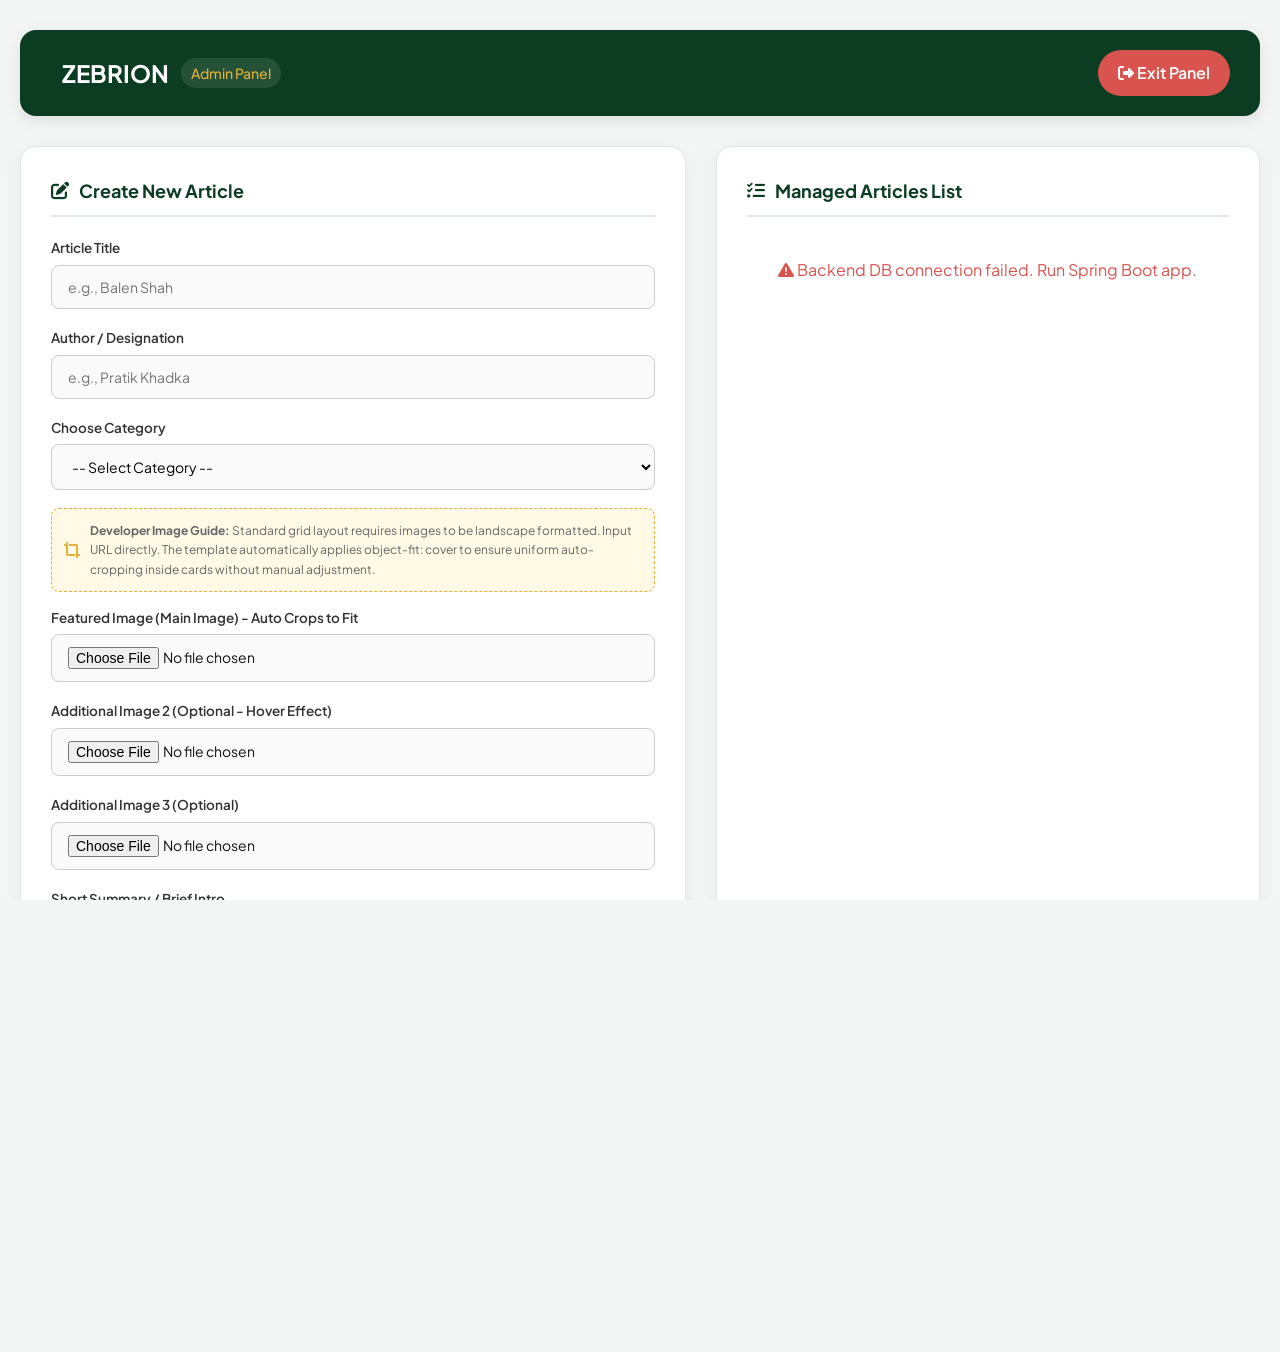
<file: admin.html>
<!DOCTYPE html>
<html lang="en">
<head>
    <meta charset="UTF-8">
    <meta name="viewport" content="width=device-width, initial-scale=1.0">
    <title>ZEBRION - Admin Dashboard</title>
    <link rel="stylesheet" href="https://cdnjs.cloudflare.com/ajax/libs/font-awesome/6.4.0/css/all.min.css">
    <link rel="stylesheet" href="style.css"> <!-- हालकै प्रिमियम CSS सँग लिङ्क -->
    <style>
        /* ==========================================================================
           🟢 ADMIN DASHBOARD PROFESSIONAL CSS CORE
           ========================================================================== */
        body {
            background-color: #f4f6f5 !important;
            color: #111111 !important;
        }
        .admin-wrapper {
            max-width: 1300px;
            margin: 0 auto;
            padding: 30px 20px;
        }
        .admin-header {
            display: flex;
            justify-content: space-between;
            align-items: center;
            background: #0c3d23;
            padding: 20px 30px;
            border-radius: 16px;
            color: #ffffff;
            margin-bottom: 30px;
            box-shadow: 0 4px 15px rgba(0,0,0,0.1);
        }
        .admin-logo {
            font-size: 24px;
            font-weight: 700;
            display: flex;
            align-items: center;
            gap: 12px;
        }
        .admin-logo span { color: #e2b13c; font-size: 14px; background: rgba(255,255,255,0.1); padding: 4px 10px; border-radius: 20px; font-weight: 500; }
        .logout-btn {
            background: #d9534f;
            color: white;
            border: none;
            padding: 10px 20px;
            border-radius: 25px;
            cursor: pointer;
            font-weight: 600;
            transition: all 0.3s;
            text-decoration: none;
        }
        .logout-btn:hover { background: #c9302c; }
        
        .dashboard-grid {
            display: grid;
            grid-template-columns: 1.1fr 0.9fr;
            gap: 30px;
        }
        @media (max-width: 968px) {
            .dashboard-grid { grid-template-columns: 1fr; }
        }
        
        .admin-card {
            background: #ffffff;
            border-radius: 16px;
            padding: 30px;
            box-shadow: 0 4px 20px rgba(0,0,0,0.05);
            border: 1px solid #e0e8e4;
        }
        .card-title {
            font-size: 18px;
            font-weight: 700;
            color: #0c3d23;
            margin-bottom: 20px;
            border-bottom: 2px solid #e0e8e4;
            padding-bottom: 10px;
            display: flex;
            align-items: center;
            gap: 10px;
        }
        
        /* Form Design */
        .form-group {
            margin-bottom: 18px;
        }
        .form-group label {
            display: block;
            font-size: 13.5px;
            font-weight: 600;
            color: #333;
            margin-bottom: 6px;
        }
        .form-control {
            width: 100%;
            padding: 12px 16px;
            border: 1px solid #cccccc;
            border-radius: 8px;
            font-size: 14px;
            outline: none;
            transition: all 0.3s;
            background: #fafafa;
        }
        .form-control:focus {
            border-color: #0c3d23;
            background: #ffffff;
            box-shadow: 0 0 8px rgba(12,61,35,0.1);
        }
        
        /* Image Guide Box */
        .image-size-guide {
            background: #fff9e6;
            border: 1px dashed #e2b13c;
            padding: 12px;
            border-radius: 8px;
            font-size: 12px;
            color: #666;
            margin-bottom: 15px;
            display: flex;
            align-items: center;
            gap: 10px;
        }
        .image-size-guide i { color: #e2b13c; font-size: 16px; }

        .btn-submit {
            background: #0c3d23;
            color: white;
            width: 100%;
            padding: 14px;
            border: none;
            border-radius: 8px;
            font-size: 16px;
            font-weight: 600;
            cursor: pointer;
            transition: all 0.3s;
        }
        .btn-submit:hover { background: #012210; }
        
        /* Modern Table & List */
        .article-list-item {
            display: flex;
            justify-content: space-between;
            align-items: center;
            padding: 15px;
            border-bottom: 1px solid #eee;
            transition: background 0.2s;
        }
        .article-list-item:hover { background: #f9f9f9; }
        .article-info h4 { font-size: 15px; font-weight: 600; color: #111; margin-bottom: 4px; }
        .article-info p { font-size: 12px; color: #777; }
        .article-info span { font-size: 11px; background: #e0e8e4; color: #0c3d23; padding: 2px 8px; border-radius: 10px; font-weight: 600; }
        
        .action-btns {
            display: flex;
            gap: 8px;
        }
        .btn-action {
            padding: 8px 12px;
            border: none;
            border-radius: 6px;
            font-size: 12px;
            font-weight: 600;
            cursor: pointer;
            transition: all 0.2s;
        }
        .btn-edit { background: #e2b13c; color: #111; }
        .btn-edit:hover { background: #cda135; }
        .btn-delete { background: #d9534f; color: white; }
        .btn-delete:hover { background: #c9302c; }
        
        /* Mode Indicator Banner */
        #mode-banner {
            display: none;
            background: #fff4de;
            border: 1px solid #e2b13c;
            color: #a07200;
            padding: 10px;
            border-radius: 8px;
            margin-bottom: 15px;
            font-weight: 600;
            font-size: 13px;
            text-align: center;
        }
    </style>
</head>
<body>

    <div class="admin-wrapper">
        <!-- 🟢 TOP HEAD BAR -->
        <header class="admin-header">
            <div class="admin-logo">
                <i class="fas fa-zebra"></i> ZEBRION <span id="current-year">Admin Panel</span>
            </div>
            <a href="index.html" class="logout-btn"><i class="fas fa-sign-out-alt"></i> Exit Panel</a>
        </header>

        <div class="dashboard-grid">
            <!-- 🟢 LEFT: MANAGE / WRITE SECTION -->
            <div class="admin-card">
                <div class="card-title" id="form-card-title">
                    <i class="fas fa-pen-to-square"></i> Create New Article
                </div>
                
                <!-- Edit गर्दा एक्टिभ हुने रिमाइन्डर ब्यानर -->
                <div id="mode-banner">
                    <i class="fas fa-circle-info"></i> Edit Mode Active! You are updating an existing article. 
                    <button onclick="resetForm()" style="background:transparent; border:none; color:#d9534f; float:right; cursor:pointer; font-weight:700;">Cancel</button>
                </div>

                <form id="article-form">
                    <!-- हिडन फिल्ड (Edit गर्दा ID सेभ गर्न) -->
                    <input type="hidden" id="article-id">

                    <div class="form-group">
                        <label for="article-title">Article Title</label>
                        <input type="text" id="article-title" class="form-control" placeholder="e.g., Balen Shah" required>
                    </div>

                    <div class="form-group">
                        <label for="article-author">Author / Designation</label>
                        <input type="text" id="article-author" class="form-control" placeholder="e.g., Pratik Khadka" required>
                    </div>

                    <div class="form-group">
                        <label for="article-category">Choose Category</label>
                        <select id="article-category" class="form-control" required>
                            <option value="">-- Select Category --</option>
                            <option value="Politics">Politics</option>
                            <option value="Entertainment">Entertainment</option>
                            <option value="Sports">Sports</option>
                            <option value="Business">Business</option>
                            <option value="Education">Education</option>
                            <option value="Technology">Technology</option>
                            <option value="Influencers">Influencers</option>
                            <option value="Other">Other</option>
                        </select>
                    </div>

                    <!-- 🌟 IMAGE GUIDELINE BOX WITH FORCED AUTO CROP VALUE -->
                    <div class="image-size-guide">
                        <i class="fas fa-crop-simple"></i>
                        <div>
                            <strong>Developer Image Guide:</strong> Standard grid layout requires images to be landscape formatted. Input URL directly. The template automatically applies <code>object-fit: cover</code> to ensure uniform auto-cropping inside cards without manual adjustment.
                        </div>
                    </div>

                    <!-- 🌟 IMAGE DIRECT FILE UPLOAD FIELDS -->
<div class="form-group">
    <label for="article-image">Featured Image (Main Image) - Auto Crops to Fit</label>
    <input type="file" id="article-image" class="form-control" accept="image/*" required>
</div>

<div class="form-group">
    <label for="article-image2">Additional Image 2 (Optional - Hover Effect)</label>
    <input type="file" id="article-image2" class="form-control" accept="image/*">
</div>

<div class="form-group">
    <label for="article-image3">Additional Image 3 (Optional)</label>
    <input type="file" id="article-image3" class="form-control" accept="image/*">
</div>

                    <div class="form-group">
                        <label for="article-summary">Short Summary / Brief Intro</label>
                        <textarea id="article-summary" class="form-control" rows="3" placeholder="Write a catchy 2-line intro for the main card..." required></textarea>
                    </div>

                    <div class="form-group">
                        <label for="article-content">Full Detailed Content Story</label>
                        <textarea id="article-content" class="form-control" rows="8" placeholder="Write full detailed biography or story here..." required></textarea>
                    </div>

                    <button type="submit" id="submit-btn" class="btn-submit">Publish Article</button>
                </form>
            </div>

            <!-- 🟢 RIGHT: LIVE MANAGED ARTICLES LIST -->
            <div class="admin-card">
                <div class="card-title">
                    <i class="fas fa-list-check"></i> Managed Articles List
                </div>
                <div id="admin-articles-holder" style="max-height: 650px; overflow-y: auto;">
                    <!-- जाभास्क्रिप्टले यहाँ लाइभ लिस्ट रेन्डर गर्छ -->
                </div>
            </div>
        </div>
    </div>

    <!-- 🟢 BACKEND SYNC JAVASCRIPT LOGIC WITH EDIT/MODIFY CONTROLS -->
    <script>
        const API_URL = "http://localhost:8080/api/articles";
        let localArticles = [];
        let isEditMode = false;

        document.addEventListener("DOMContentLoaded", () => {
            fetchAdminArticles();
            document.getElementById('article-form').addEventListener('submit', handleFormSubmit);
        });

        // १. ब्याकइन्डबाट डाटा तान्ने र लिस्ट बनाउने
        function fetchAdminArticles() {
            const holder = document.getElementById('admin-articles-holder');
            if(!holder) return;

            fetch(API_URL)
                .then(res => res.json())
                .then(data => {
                    localArticles = data;
                    holder.innerHTML = "";

                    if (data.length === 0) {
                        holder.innerHTML = "<p style='text-align:center; padding:20px; color:#666;'>No data active inside local database.</p>";
                        return;
                    }

                    // ID को आधारमा ठूलोबाट सानो (Latest on top) सोर्ट गर्ने
                    data.sort((a, b) => b.id - a.id);

                    data.forEach(art => {
                        const row = document.createElement('div');
                        row.className = "article-list-item";
                        row.innerHTML = `
                            <div class="article-info">
                                <h4>${art.title}</h4>
                                <p>By ${art.author || 'Admin'} • <span>${art.category || 'General'}</span></p>
                            </div>
                            <div class="action-btns">
                                <button class="btn-action btn-edit" onclick="triggerEditMode(${art.id})"><i class="fas fa-edit"></i> Edit</button>
                                <button class="btn-action btn-delete" onclick="deleteArticle(${art.id})"><i class="fas fa-trash"></i> Delete</button>
                            </div>
                        `;
                        holder.appendChild(row);
                    });
                })
                .catch(err => {
                    console.error("Error connecting to backend database server:", err);
                    holder.innerHTML = "<p style='text-align:center; padding:20px; color:#d9534f;'><i class='fas fa-triangle-exclamation'></i> Backend DB connection failed. Run Spring Boot app.</p>";
                });
        }
function handleFormSubmit(e) {
    e.preventDefault();

    const id = document.getElementById('article-id').value;
    const title = document.getElementById('article-title').value;
    const author = document.getElementById('article-author').value;
    const category = document.getElementById('article-category').value;
    const summary = document.getElementById('article-summary').value;
    const content = document.getElementById('article-content').value;

    // फाइल इनपुटहरू तान्ने
    const imageFile = document.getElementById('article-image').files[0];
    const imageFile2 = document.getElementById('article-image2').files[0];
    const imageFile3 = document.getElementById('article-image3').files[0];

    // फाइल अपलोडका लागि FormData अब्जेक्ट तयार गर्ने
    const formData = new FormData();
    formData.append('title', title);
    formData.append('author', author);
    formData.append('category', category);
    formData.append('summary', summary);
    formData.append('content', content);
    
    if (isEditMode && id) {
        formData.append('id', id);
    }

    // 🌟 मुख्य म्याजिक फिक्स: जाभा कन्ट्रोलरले खोजेको ठ्याक्कै नाम (imageFile, imageFile2, imageFile3) सँग म्याच गराउने
    if (imageFile) {
        formData.append('imageFile', imageFile);
    }
    if (imageFile2) {
        formData.append('imageFile2', imageFile2);
    }
    if (imageFile3) {
        formData.append('imageFile3', imageFile3);
    }

    // ब्याकइन्डमा पठाउने कमाण्ड
    fetch(`${API_URL}/save-with-file`, {
        method: 'POST',
        body: formData
    })
    .then(res => {
        if(res.ok) {
            alert(isEditMode ? "Article modified successfully!" : "New article published successfully!");
            resetForm();
            fetchAdminArticles();
        } else {
            alert("Server responded with an error. Check controller connection.");
        }
    })
    .catch(err => alert("Error uploading files: " + err));
}

        // ३. एडिट मोड अन गर्ने (डाटा फारममा फिर्ता भर्ने)
        function triggerEditMode(id) {
            const art = localArticles.find(a => a.id === id);
            if (!art) return;

            isEditMode = true;
            document.getElementById('mode-banner').style.display = "block";
            document.getElementById('form-card-title').innerHTML = `<i class="fas fa-user-pen"></i> Modify Existing Article`;
            document.getElementById('submit-btn').innerText = "Update & Save Changes";
            document.getElementById('submit-btn').style.background = "#e2b13c";
            document.getElementById('submit-btn').style.color = "#111";

            // डाटाहरू इनपुटमा भर्ने
            document.getElementById('article-id').value = art.id;
            document.getElementById('article-title').value = art.title;
            document.getElementById('article-author').value = art.author || '';
            document.getElementById('article-category').value = art.category || '';
            document.getElementById('article-image').value = art.image;
            document.getElementById('article-image2').value = art.image2 || '';
            document.getElementById('article-image3').value = art.image3 || '';
            document.getElementById('article-summary').value = art.summary || '';
            document.getElementById('article-content').value = art.content || '';

            window.scrollTo({ top: 0, behavior: 'smooth' });
        }

        // ४. डिलेट गर्ने कमाण्ड
        function deleteArticle(id) {
            if (!confirm("Are you sure you want to delete this article permanently?")) return;

            fetch(`${API_URL}/delete/${id}`, { method: 'DELETE' })
                .then(() => {
                    alert("Article removed from database.");
                    fetchAdminArticles();
                    if(document.getElementById('article-id').value == id) {
                        resetForm();
                    }
                })
                .catch(err => alert("Delete operational failure: " + err));
        }

        // ५. फारम रिसेट गर्ने र नर्मल मोडमा ल्याउने
        function resetForm() {
            isEditMode = false;
            document.getElementById('article-form').reset();
            document.getElementById('article-id').value = "";
            document.getElementById('mode-banner').style.display = "none";
            document.getElementById('form-card-title').innerHTML = `<i class="fas fa-pen-to-square"></i> Create New Article`;
            document.getElementById('submit-btn').innerText = "Publish Article";
            document.getElementById('submit-btn').style.background = "#0c3d23";
            document.getElementById('submit-btn').style.color = "#fff";
        }
    </script>
</body>
</html>
</file>
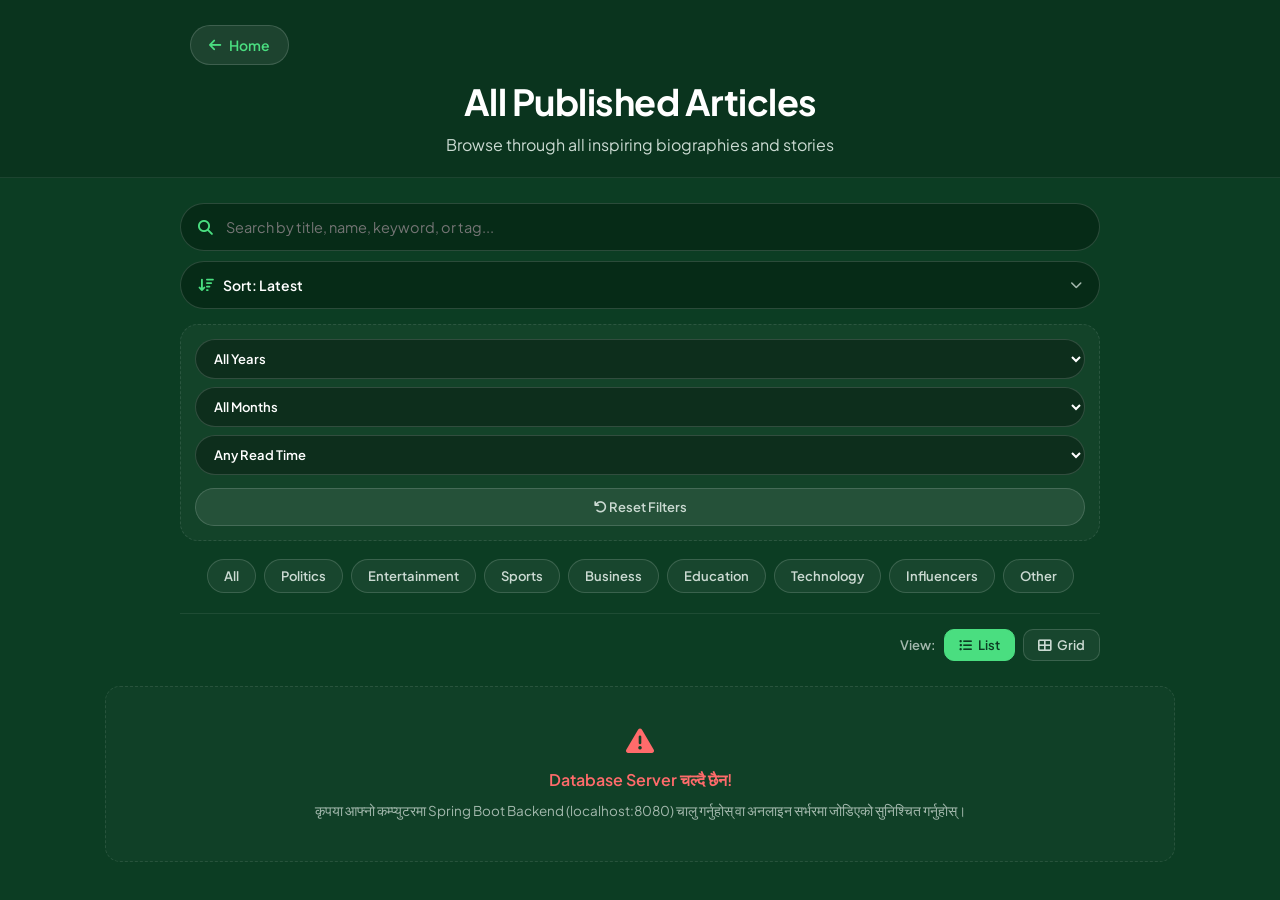
<file: article.html>
<!DOCTYPE html>
<html lang="en">
<head>
    <meta charset="UTF-8">
    <!-- 📱 SMART MOBILE VIEWPORT: यसले कुनै पनि मोबाइल स्क्रिनमा साइट काटिन वा जुम बिग्रिन दिँदैन -->
    <meta name="viewport" content="width=device-width, initial-scale=1.0, maximum-scale=5.0, user-scalable=yes">
    <title>All Published Articles - Zebrion</title>
    <link rel="stylesheet" href="style.css">
    <link rel="stylesheet" href="https://cdnjs.cloudflare.com/ajax/libs/font-awesome/6.4.0/css/all.min.css">
</head>
<body style="background: #0c3d23; color: #ffffff; margin: 0; padding: 0; font-family: 'Segoe UI', Tahoma, Geneva, Verdana, sans-serif; -webkit-font-smoothing: antialiased; overflow-x: hidden; width: 100%;">

    <div class="article-page-wrapper" style="width: 100%; box-sizing: border-box; overflow-x: hidden;">
        
        <!-- 🎯 HEADER SECTION (100% Mobile Responsive - कहिल्यै नखप्टिने) -->
        <header class="page-header" style="text-align: center; padding: 25px 15px 20px 15px; background: rgba(0, 0, 0, 0.15); border-bottom: 1px solid rgba(255, 255, 255, 0.08); width: 100%; box-sizing: border-box; position: relative;">
            <div class="header-container" style="max-width: 900px; margin: 0 auto; display: flex; flex-direction: column; align-items: center; width: 100%;">
                
                <!-- 🌟 Home Button: position relative र block दिएर ओभरल्याप पूर्ण रूपमा हटाइयो -->
                <div style="width: 100%; display: flex; justify-content: flex-start; margin-bottom: 15px;">
                    <a href="index.html" class="back-btn" style="position: relative !important; left: auto !important; top: auto !important; display: inline-flex !important; align-items: center; gap: 8px; color: #4ade80; text-decoration: none; font-weight: 600; font-size: 14px; padding: 8px 18px; background: rgba(255,255,255,0.08); border-radius: 25px; border: 1px solid rgba(255,255,255,0.15); transition: all 0.2s ease;">
                        <i class="fas fa-arrow-left"></i> Home
                    </a>
                </div>

                <h1 style="font-size: clamp(24px, 6vw, 36px); margin: 0 0 8px 0; line-height: 1.2; font-weight: 700; letter-spacing: -0.5px; text-align: center;">All Published Articles</h1>
                <p style="color: #cbdad2; font-size: clamp(13px, 3.5vw, 16px); margin: 0; text-align: center; max-width: 95%;">Browse through all inspiring biographies and stories</p>
            </div>
        </header>

        <!-- 🔍 SEARCH, SORT, DATE, READING TIME & VIEW TOGGLE FILTER SECTION -->
        <div class="filter-section" style="max-width: 950px; width: 100%; margin: 25px auto 25px auto; padding: 0 15px; box-sizing: border-box;">
            
            <!-- 1. Search Bar + Sort Dropdown -->
            <div class="search-sort-wrapper" style="display: flex; gap: 10px; margin-bottom: 15px; flex-wrap: wrap; width: 100%;">
                <div class="search-box-wrapper" style="position: relative; flex: 1 1 100%; width: 100%;">
                    <i class="fas fa-search" style="position: absolute; left: 18px; top: 50%; transform: translateY(-50%); color: #4ade80; font-size: 15px; pointer-events: none;"></i>
                    <input type="text" id="article-page-search" 
                           placeholder="Search by title, name, keyword, or tag..." 
                           style="width: 100%; box-sizing: border-box; padding: 14px 18px 14px 45px; background: #062b17; border: 1px solid rgba(255, 255, 255, 0.15); border-radius: 25px; color: #ffffff; font-size: 14.5px; outline: none; transition: all 0.3s ease;">
                </div>

                <div class="sort-box-wrapper" style="position: relative; flex: 1 1 100%; width: 100%;">
                    <i class="fas fa-sort-amount-down" style="position: absolute; left: 18px; top: 50%; transform: translateY(-50%); color: #4ade80; font-size: 14px; pointer-events: none;"></i>
                    <select id="article-page-sort" onchange="applyAllFilters()" 
                            style="width: 100%; box-sizing: border-box; padding: 14px 18px 14px 42px; background: #062b17; border: 1px solid rgba(255, 255, 255, 0.15); border-radius: 25px; color: #ffffff; font-size: 14px; font-weight: 600; outline: none; cursor: pointer; appearance: none; -webkit-appearance: none;">
                        <option value="latest" style="background: #022c17; color: #fff;">Sort: Latest</option>
                        <option value="oldest" style="background: #022c17; color: #fff;">Sort: Oldest</option>
                        <option value="views" style="background: #022c17; color: #fff;">Most Viewed</option>
                        <option value="likes" style="background: #022c17; color: #fff;">Most Liked</option>
                        <option value="trending" style="background: #022c17; color: #fff;">Trending</option>
                        <option value="editors_pick" style="background: #022c17; color: #fff;">Editor's Pick</option>
                    </select>
                    <i class="fas fa-chevron-down" style="position: absolute; right: 18px; top: 50%; transform: translateY(-50%); color: #a3b8ad; font-size: 12px; pointer-events: none;"></i>
                </div>
            </div>

            <!-- 2. Advanced Time & Date Filters Bar (अटो-अपडेट हुने Year Dropdown सहित) -->
            <div class="adv-filter-box" style="display: flex; gap: 8px; margin-bottom: 18px; flex-wrap: wrap; justify-content: center; background: rgba(255, 255, 255, 0.03); padding: 14px; border-radius: 18px; border: 1px dashed rgba(255, 255, 255, 0.1); width: 100%; box-sizing: border-box;">
                <div style="position: relative; flex: 1 1 100%; min-width: 100px;">
                    <select id="filter-year" onchange="applyAllFilters()" class="adv-select">
                        <option value="ALL">All Years</option>
                        <!-- बाँकी वर्षहरू JavaScript ले आफैँ डेटाबेस हेरेर थप्छ -->
                    </select>
                </div>

                <div style="position: relative; flex: 1 1 100%; min-width: 100px;">
                    <select id="filter-month" onchange="applyAllFilters()" class="adv-select">
                        <option value="ALL">All Months</option>
                        <option value="01">January</option>
                        <option value="02">February</option>
                        <option value="03">March</option>
                        <option value="04">April</option>
                        <option value="05">May</option>
                        <option value="06">June</option>
                        <option value="07">July</option>
                        <option value="08">August</option>
                        <option value="09">September</option>
                        <option value="10">October</option>
                        <option value="11">November</option>
                        <option value="12">December</option>
                    </select>
                </div>

                <div style="position: relative; flex: 1 1 100%; min-width: 100px;">
                    <select id="filter-read-time" onchange="applyAllFilters()" class="adv-select">
                        <option value="ALL">Any Read Time</option>
                        <option value="short">Under 3 min</option>
                        <option value="medium">3 - 5 min</option>
                        <option value="long">5+ min</option>
                    </select>
                </div>

                <button onclick="resetAllAdvancedFilters()" class="reset-btn" style="background: rgba(255, 255, 255, 0.08); color: #cbdad2; border: 1px solid rgba(255, 255, 255, 0.15); padding: 10px 16px; border-radius: 20px; font-size: 13px; font-weight: 600; cursor: pointer; width: 100%; margin-top: 5px; transition: all 0.2s ease;">
                    <i class="fas fa-undo"></i> Reset Filters
                </button>
            </div>

            <!-- 3. Category Filter Buttons -->
            <div id="articles-page-cat-filters" style="display: flex; flex-wrap: wrap; justify-content: center; gap: 8px; margin-bottom: 20px; width: 100%;">
                <button class="art-cat-btn active" onclick="setCategoryFilter('ALL', this)">All</button>
                <button class="art-cat-btn" onclick="setCategoryFilter('POLITICS', this)">Politics</button>
                <button class="art-cat-btn" onclick="setCategoryFilter('ENTERTAINMENT', this)">Entertainment</button>
                <button class="art-cat-btn" onclick="setCategoryFilter('SPORTS', this)">Sports</button>
                <button class="art-cat-btn" onclick="setCategoryFilter('BUSINESS', this)">Business</button>
                <button class="art-cat-btn" onclick="setCategoryFilter('EDUCATION', this)">Education</button>
                <button class="art-cat-btn" onclick="setCategoryFilter('TECHNOLOGY', this)">Technology</button>
                <button class="art-cat-btn" onclick="setCategoryFilter('INFLUENCERS', this)">Influencers</button>
                <button class="art-cat-btn" onclick="setCategoryFilter('OTHER', this)">Other</button>
            </div>

            <!-- 🎯 4. GRID / LIST VIEW TOGGLE BAR -->
            <div style="display: flex; justify-content: flex-end; align-items: center; gap: 8px; border-top: 1px solid rgba(255,255,255,0.08); padding-top: 15px; width: 100%; box-sizing: border-box;">
                <span style="color: #a3b8ad; font-size: 13px; font-weight: 600;">View:</span>
                <button id="btn-view-list" class="view-toggle-btn active" onclick="switchViewMode('list')" title="List View">
                    <i class="fas fa-list-ul"></i> <span>List</span>
                </button>
                <button id="btn-view-grid" class="view-toggle-btn" onclick="switchViewMode('grid')" title="Grid View">
                    <i class="fas fa-th-large"></i> <span>Grid</span>
                </button>
            </div>

        </div>

        <!-- 🎯 ARTICLES GRID / LIST CONTAINER -->
        <main class="main-container" style="max-width: 1100px; width: 100%; margin: 0 auto; padding: 0 15px 30px 15px; box-sizing: border-box;">
            <div id="all-articles-grid" class="view-mode-list" style="display: flex; flex-direction: column; gap: 18px; width: 100%; box-sizing: border-box;">
            </div>
            
            <!-- 🌟 PAGINATION CONTROLS -->
            <div id="pagination-wrapper" style="display: flex; justify-content: center; align-items: center; gap: 8px; margin-top: 35px; margin-bottom: 40px; flex-wrap: wrap; width: 100%;">
            </div>
        </main>

        <!-- ↑ SCROLL TO TOP BUTTON -->
        <button class="scroll-top-btn" onclick="window.scrollTo({top: 0, behavior: 'smooth'})" 
                style="position: fixed; bottom: 20px; right: 20px; background: #4ade80; color: #0c3d23; border: none; width: 44px; height: 44px; border-radius: 50%; font-size: 18px; font-weight: bold; cursor: pointer; box-shadow: 0 4px 15px rgba(0,0,0,0.4); z-index: 99; display: flex; align-items: center; justify-content: center;">
            ↑
        </button>
    </div>

    <!-- 🟢 SCRIPTS FOR DATABASE FETCH, SEARCH, FILTER, SORT, VIEW TOGGLE & PAGINATION -->
    <script>
        const API_URL = "http://localhost:8080/api/articles";
        let localArticles = [];
        let activeCategory = 'ALL';

        let currentPage = 1;
        const ARTICLES_PER_PAGE = 6;
        let currentFilteredArticles = [];
        let currentViewMode = 'list';

        document.addEventListener("DOMContentLoaded", () => {
            loadArticlesFromDB();
            setupGridSearch();
        });

        function loadArticlesFromDB() {
            fetch(API_URL)
                .then(res => res.json())
                .then(data => {
                    localArticles = data;
                    populateDynamicYears(data);
                    applyAllFilters();
                })
                .catch(err => {
                    console.error("Error connecting to backend database:", err);
                    document.getElementById('all-articles-grid').innerHTML = 
                        `<div style='text-align:center; width:100%; padding: 40px 15px; background: rgba(255,255,255,0.02); border-radius: 15px; border: 1px dashed rgba(255,255,255,0.1); box-sizing: border-box;'>
                            <i class="fas fa-exclamation-triangle" style="font-size: 28px; color: #ff6b6b; margin-bottom: 12px;"></i>
                            <p style='color:#ff6b6b; font-weight:600; margin: 0 0 8px 0; font-size: 16px;'>Database Server चल्दै छैन!</p>
                            <p style='color:#a3b8ad; font-size: 13.5px; margin: 0; line-height: 1.5;'>कृपया आफ्नो कम्प्युटरमा Spring Boot Backend (localhost:8080) चालु गर्नुहोस् वा अनलाइन सर्भरमा जोडिएको सुनिश्चित गर्नुहोस्।</p>
                         </div>`;
                });
        }

        function populateDynamicYears(articles) {
            const yearSelect = document.getElementById('filter-year');
            if (!yearSelect) return;

            const yearsSet = new Set();
            articles.forEach(art => {
                const dateStr = art.publishDate || art.date || "2026-05-27";
                const yearMatch = dateStr.match(/\d{4}/);
                if (yearMatch) {
                    yearsSet.add(yearMatch[0]);
                }
            });

            const sortedYears = Array.from(yearsSet).sort().reverse();
            
            yearSelect.innerHTML = '<option value="ALL">All Years</option>';
            sortedYears.forEach(year => {
                const opt = document.createElement('option');
                opt.value = year;
                opt.textContent = year;
                yearSelect.appendChild(opt);
            });
        }

        function setCategoryFilter(category, buttonElement) {
            activeCategory = category;
            const allButtons = document.querySelectorAll('.art-cat-btn');
            allButtons.forEach(btn => {
                btn.classList.remove('active');
                btn.style.background = "rgba(255, 255, 255, 0.05)";
                btn.style.color = "#cbdad2";
            });

            if (buttonElement) {
                buttonElement.classList.add('active');
                buttonElement.style.background = "#4ade80";
                buttonElement.style.color = "#0c3d23";
            }

            currentPage = 1;
            applyAllFilters();
        }

        function resetAllAdvancedFilters() {
            document.getElementById('article-page-search').value = "";
            document.getElementById('filter-year').value = "ALL";
            document.getElementById('filter-month').value = "ALL";
            document.getElementById('filter-read-time').value = "ALL";
            document.getElementById('article-page-sort').value = "latest";
            currentPage = 1;
            applyAllFilters();
        }

        function setupGridSearch() {
            const searchInput = document.getElementById('article-page-search');
            if (searchInput) {
                searchInput.addEventListener('input', () => {
                    currentPage = 1;
                    applyAllFilters();
                });
            }
        }

        function switchViewMode(mode) {
            currentViewMode = mode;
            const listBtn = document.getElementById('btn-view-list');
            const gridBtn = document.getElementById('btn-view-grid');
            const gridContainer = document.getElementById('all-articles-grid');

            if (mode === 'list') {
                if (listBtn) listBtn.classList.add('active');
                if (gridBtn) gridBtn.classList.remove('active');
                if (gridContainer) {
                    gridContainer.classList.remove('view-mode-grid');
                    gridContainer.classList.add('view-mode-list');
                }
            } else {
                if (gridBtn) gridBtn.classList.add('active');
                if (listBtn) listBtn.classList.remove('active');
                if (gridContainer) {
                    gridContainer.classList.remove('view-mode-list');
                    gridContainer.classList.add('view-mode-grid');
                }
            }
            renderArticlesGrid();
        }

        function applyAllFilters() {
            const searchInput = document.getElementById('article-page-search');
            const sortSelect = document.getElementById('article-page-sort');
            const yearSelect = document.getElementById('filter-year');
            const monthSelect = document.getElementById('filter-month');
            const readTimeSelect = document.getElementById('filter-read-time');
            
            const query = searchInput ? searchInput.value.toLowerCase().trim() : '';
            const sortType = sortSelect ? sortSelect.value : 'latest';
            const selectedYear = yearSelect ? yearSelect.value : 'ALL';
            const selectedMonth = monthSelect ? monthSelect.value : 'ALL';
            const selectedReadTime = readTimeSelect ? readTimeSelect.value : 'ALL';

            let filtered = localArticles.filter(art => {
                const matchesCategory = (activeCategory === 'ALL') || 
                                      (art.category && art.category.toUpperCase() === activeCategory);

                const titleMatch = art.title ? art.title.toLowerCase().includes(query) : false;
                const nameMatch = art.author ? art.author.toLowerCase().includes(query) : false;
                const summaryMatch = art.summary ? art.summary.toLowerCase().includes(query) : false;
                const contentMatch = art.content ? art.content.toLowerCase().includes(query) : false;
                
                let tagMatch = false;
                if (art.tags) {
                    if (Array.isArray(art.tags)) {
                        tagMatch = art.tags.some(t => t.toLowerCase().includes(query));
                    } else if (typeof art.tags === 'string') {
                        tagMatch = art.tags.toLowerCase().includes(query);
                    }
                }

                const matchesSearch = !query || titleMatch || nameMatch || summaryMatch || contentMatch || tagMatch;

                const pubDateStr = art.publishDate || art.date || "2026-05-27";
                const matchesYear = (selectedYear === 'ALL') || pubDateStr.includes(selectedYear);
                
                let matchesMonth = true;
                if (selectedMonth !== 'ALL') {
                    const monthNames = {
                        "01": "Jan", "02": "Feb", "03": "Mar", "04": "Apr", "05": "May", "06": "Jun",
                        "07": "Jul", "08": "Aug", "09": "Sep", "10": "Oct", "11": "Nov", "12": "Dec"
                    };
                    matchesMonth = pubDateStr.includes(`-${selectedMonth}-`) || 
                                   pubDateStr.toLowerCase().includes(monthNames[selectedMonth].toLowerCase());
                }

                let matchesReadTime = true;
                if (selectedReadTime !== 'ALL') {
                    const fullText = art.content || art.summary || '';
                    const wordCount = fullText.trim().split(/\s+/).length;
                    const readMinutes = Math.max(1, Math.ceil(wordCount / 200));

                    if (selectedReadTime === 'short') matchesReadTime = (readMinutes < 3);
                    else if (selectedReadTime === 'medium') matchesReadTime = (readMinutes >= 3 && readMinutes <= 5);
                    else if (selectedReadTime === 'long') matchesReadTime = (readMinutes > 5);
                }

                return matchesCategory && matchesSearch && matchesYear && matchesMonth && matchesReadTime;
            });

            filtered.sort((a, b) => {
                if (sortType === 'latest') return b.id - a.id;
                else if (sortType === 'oldest') return a.id - b.id;
                else if (sortType === 'views') return (b.views || 0) - (a.views || 0);
                else if (sortType === 'likes') return (b.likes || 0) - (a.likes || 0);
                else if (sortType === 'trending') {
                    const trendB = (b.views || 0) + ((b.likes || 0) * 5);
                    const trendA = (a.views || 0) + ((a.likes || 0) * 5);
                    return trendB - trendA;
                } else if (sortType === 'editors_pick') {
                    const pickB = b.isEditorPick ? 1 : 0;
                    const pickA = a.isEditorPick ? 1 : 0;
                    if (pickB !== pickA) return pickB - pickA;
                    return (b.views || 0) - (a.views || 0);
                }
                return 0;
            });

            currentFilteredArticles = filtered;
            renderArticlesGrid();
        }

        function renderArticlesGrid() {
            const grid = document.getElementById('all-articles-grid');
            grid.innerHTML = "";

            if (currentFilteredArticles.length === 0) {
                grid.innerHTML = `<p style='text-align:center; width:100%; color:#cbdad2; padding: 40px 0;'>No articles found matching your selected filters.</p>`;
                renderPaginationButtons(0);
                return;
            }

            const startIndex = (currentPage - 1) * ARTICLES_PER_PAGE;
            const endIndex = startIndex + ARTICLES_PER_PAGE;
            const articlesToShow = currentFilteredArticles.slice(startIndex, endIndex);

            articlesToShow.forEach(art => {
                const card = document.createElement('div');
                card.className = 'article-row-card';
                
                let hoverLogic = "";
                if (art.image2 && art.image2.trim() !== "") {
                    hoverLogic = `
                        onmouseover="const img = document.getElementById('grid-img-${art.id}'); img.style.opacity = '0.3'; setTimeout(() => { img.src='${art.image2}'; img.style.opacity = '1'; }, 150);"
                        onmouseout="const img = document.getElementById('grid-img-${art.id}'); img.style.opacity = '0.3'; setTimeout(() => { img.src='${art.image}'; img.style.opacity = '1'; }, 150);"
                    `;
                }

                const fullText = art.content || art.summary || '';
                const wordCount = fullText.trim().split(/\s+/).length;
                const readMinutes = Math.max(1, Math.ceil(wordCount / 200));
                const displayDate = art.publishDate || art.date || "May 27, 2026";

                if (currentViewMode === 'list') {
                    card.style.cssText = "display: flex; width: 100%; background: #062b17; border: 1px solid rgba(255, 255, 255, 0.08); border-radius: 12px; overflow: hidden; transition: all 0.3s ease; box-sizing: border-box;";
                    card.innerHTML = `
                        <div class="row-card-img" style="width: 280px; min-width: 280px; height: 190px;" ${hoverLogic}>
                            <img id="grid-img-${art.id}" src="${art.image}" alt="${art.title}" style="width: 100%; height: 100%; object-fit: cover; transition: opacity 0.2s ease;">
                        </div>

                        <div class="row-card-info" style="padding: 16px 20px; display: flex; flex-direction: column; flex: 1; justify-content: space-between; box-sizing: border-box; width: 100%;">
                            <div style="display: flex; justify-content: space-between; align-items: center; margin-bottom: 6px; width: 100%;">
                                <span class="row-card-category" style="color: #4ade80; font-size: 11px; font-weight: 700; text-transform: uppercase; letter-spacing: 0.5px;">
                                    <i class="far fa-bookmark"></i> ${art.category || 'BIOGRAPHY'}
                                </span>
                                ${art.isEditorPick ? '<span style="background: rgba(226, 177, 60, 0.2); color: #e2b13c; font-size: 10px; font-weight: bold; padding: 2px 8px; border-radius: 10px;"><i class="fas fa-star"></i> PICK</span>' : ''}
                            </div>

                            <h2 style="font-size: 18px; color: #ffffff; margin: 0 0 6px 0; font-weight: 600; line-height: 1.3;">${art.title}</h2>

                            <p class="row-card-summary" style="color: #a3b8ad; font-size: 13.5px; line-height: 1.5; margin-bottom: 10px; display: -webkit-box; -webkit-line-clamp: 2; -webkit-box-orient: vertical; overflow: hidden;">
                                ${art.summary || 'Click below to read the full details and history of this prominent figure.'}
                            </p>

                            <div style="margin-bottom: 12px;">
                                ${renderHashtags(art.tags)}
                            </div>

                            <div class="row-card-footer" style="display: flex; justify-content: space-between; align-items: center; margin-top: auto; border-top: 1px dashed rgba(255,255,255,0.1); padding-top: 10px; flex-wrap: wrap; gap: 10px; width: 100%;">
                                <div style="display: flex; flex-wrap: wrap; align-items: center; gap: 12px; color: #8da699; font-size: 12px;">
                                    <span class="author-tag" style="color: #cbdad2; font-weight: 500;"><i class="far fa-user" style="color: #4ade80;"></i> ${art.author || 'Admin'}</span>
                                    <span><i class="far fa-calendar-alt" style="color: #4ade80;"></i> ${displayDate}</span>
                                    <span style="color: #4ade80; font-weight: 600;"><i class="far fa-clock"></i> ${readMinutes} min read</span>
                                </div>
                                <a href="index.html?id=${art.id}" class="row-read-more" style="color: #4ade80; font-weight: 600; font-size: 13.5px; text-decoration: none;">Read Story →</a>
                            </div>
                        </div>
                    `;
                } else {
                    card.style.cssText = "display: flex; flex-direction: column; background: #062b17; border: 1px solid rgba(255, 255, 255, 0.08); border-radius: 12px; overflow: hidden; transition: all 0.3s ease; height: 100%; box-sizing: border-box; width: 100%;";
                    card.innerHTML = `
                        <div class="row-card-img" style="width: 100%; height: 190px;" ${hoverLogic}>
                            <img id="grid-img-${art.id}" src="${art.image}" alt="${art.title}" style="width: 100%; height: 100%; object-fit: cover; transition: opacity 0.2s ease;">
                        </div>

                        <div class="row-card-info" style="padding: 16px; display: flex; flex-direction: column; flex: 1; justify-content: space-between; box-sizing: border-box; width: 100%;">
                            <div>
                                <div style="display: flex; justify-content: space-between; align-items: center; margin-bottom: 8px; width: 100%;">
                                    <span class="row-card-category" style="color: #4ade80; font-size: 11px; font-weight: 700; text-transform: uppercase; letter-spacing: 0.5px;">
                                        <i class="far fa-bookmark"></i> ${art.category || 'BIOGRAPHY'}
                                    </span>
                                    ${art.isEditorPick ? '<span style="background: rgba(226, 177, 60, 0.2); color: #e2b13c; font-size: 10px; font-weight: bold; padding: 2px 8px; border-radius: 10px;"><i class="fas fa-star"></i> PICK</span>' : ''}
                                </div>

                                <h2 style="font-size: 17px; color: #ffffff; margin: 0 0 8px 0; font-weight: 600; line-height: 1.35;">${art.title}</h2>

                                <p class="row-card-summary" style="color: #a3b8ad; font-size: 13.5px; line-height: 1.5; margin-bottom: 10px; display: -webkit-box; -webkit-line-clamp: 3; -webkit-box-orient: vertical; overflow: hidden;">
                                    ${art.summary || 'Click below to read the full details and history of this prominent figure.'}
                                </p>

                                <div style="margin-bottom: 10px;">
                                    ${renderHashtags(art.tags)}
                                </div>
                            </div>

                            <div class="row-card-footer" style="display: flex; justify-content: space-between; align-items: center; margin-top: 12px; border-top: 1px dashed rgba(255,255,255,0.1); padding-top: 10px; font-size: 12px; color: #8da699; width: 100%;">
                                <span><i class="far fa-calendar-alt" style="color: #4ade80;"></i> ${displayDate}</span>
                                <span style="color: #4ade80; font-weight: 600;"><i class="far fa-clock"></i> ${readMinutes} min read</span>
                            </div>
                        </div>
                    `;
                }

                grid.appendChild(card);
            });

            renderPaginationButtons(currentFilteredArticles.length);
        }

        function renderPaginationButtons(totalItems) {
            const paginationWrapper = document.getElementById('pagination-wrapper');
            paginationWrapper.innerHTML = "";

            const totalPages = Math.ceil(totalItems / ARTICLES_PER_PAGE);
            if (totalPages <= 1) return;

            const prevBtn = document.createElement('button');
            prevBtn.className = 'page-btn';
            prevBtn.innerHTML = '<i class="fas fa-chevron-left"></i>';
            prevBtn.disabled = (currentPage === 1);
            prevBtn.onclick = () => changePage(currentPage - 1);
            paginationWrapper.appendChild(prevBtn);

            for (let i = 1; i <= totalPages; i++) {
                const pageBtn = document.createElement('button');
                pageBtn.className = `page-btn ${i === currentPage ? 'active' : ''}`;
                pageBtn.innerText = i;
                pageBtn.onclick = () => changePage(i);
                paginationWrapper.appendChild(pageBtn);
            }

            const nextBtn = document.createElement('button');
            nextBtn.className = 'page-btn';
            nextBtn.innerHTML = '<i class="fas fa-chevron-right"></i>';
            nextBtn.disabled = (currentPage === totalPages);
            nextBtn.onclick = () => changePage(currentPage + 1);
            paginationWrapper.appendChild(nextBtn);
        }

        function changePage(newPage) {
            const totalPages = Math.ceil(currentFilteredArticles.length / ARTICLES_PER_PAGE);
            if (newPage < 1 || newPage > totalPages) return;
            
            currentPage = newPage;
            renderArticlesGrid();
            window.scrollTo({ top: 300, behavior: 'smooth' });
        }

        function renderHashtags(tagsInput) {
            if (!tagsInput) return '';
            
            let tagsArray = [];
            if (Array.isArray(tagsInput)) {
                tagsArray = tagsInput;
            } else if (typeof tagsInput === 'string') {
                tagsArray = tagsInput.split(',').map(tag => tag.trim());
            }

            return tagsArray.map(tag => {
                const cleanTag = tag.trim();
                if (!cleanTag) return '';
                return `
                    <span onclick="searchByTag('${cleanTag}')" 
                          style="display: inline-block; background: rgba(74, 222, 128, 0.15); color: #4ade80; border: 1px solid #4ade80; padding: 3px 10px; border-radius: 12px; font-size: 11px; font-weight: 600; margin-right: 5px; margin-top: 5px; cursor: pointer; transition: 0.2s;">
                        ${cleanTag.startsWith('#') ? cleanTag : '#' + cleanTag}
                    </span>
                `;
            }).join('');
        }

        function searchByTag(tag) {
            const searchInput = document.getElementById('article-page-search');
            if (searchInput) {
                searchInput.value = tag;
                currentPage = 1;
                applyAllFilters();
                window.scrollTo({ top: 250, behavior: 'smooth' });
            }
        }
    </script>

    <!-- 🎯 100% SMART & PROFESSIONAL MOBILE CSS (यसले style.css को बग आफैँ ओभरराइड गर्छ!) -->
    <style>
        * {
            box-sizing: border-box !important;
        }
        body, html {
            overflow-x: hidden !important;
            width: 100% !important;
            margin: 0 !important;
            padding: 0 !important;
        }
        .art-cat-btn {
            background: rgba(255, 255, 255, 0.05);
            border: 1px solid rgba(255, 255, 255, 0.15);
            color: #cbdad2;
            padding: 8px 16px;
            border-radius: 20px;
            font-size: 13px;
            font-weight: 600;
            cursor: pointer;
            transition: all 0.3s ease;
            white-space: nowrap;
        }
        .art-cat-btn:hover {
            background: rgba(74, 222, 128, 0.2) !important;
            color: #ffffff !important;
            border-color: #4ade80;
        }
        .adv-select {
            width: 100%;
            padding: 10px 14px;
            background: rgba(0, 0, 0, 0.3);
            border: 1px solid rgba(255, 255, 255, 0.15);
            border-radius: 20px;
            color: #ffffff;
            font-size: 13px;
            font-weight: 600;
            outline: none;
            cursor: pointer;
        }
        .adv-select option {
            background: #022c17;
            color: #ffffff;
        }
        .article-row-card:hover {
            background: #08351d !important;
            transform: translateY(-2px);
            box-shadow: 0 8px 20px rgba(0,0,0,0.3);
        }
        .view-toggle-btn {
            background: rgba(255, 255, 255, 0.05);
            border: 1px solid rgba(255, 255, 255, 0.15);
            color: #cbdad2;
            padding: 7px 14px;
            border-radius: 10px;
            font-size: 13px;
            font-weight: 600;
            cursor: pointer;
            display: inline-flex;
            align-items: center;
            gap: 6px;
        }
        .view-toggle-btn.active {
            background: #4ade80 !important;
            color: #0c3d23 !important;
            border-color: #4ade80 !important;
        }
        .view-mode-list {
            display: flex !important;
            flex-direction: column !important;
            gap: 16px !important;
        }
        .view-mode-grid {
            display: grid !important;
            grid-template-columns: repeat(3, 1fr) !important;
            gap: 20px !important;
        }
        .page-btn {
            background: rgba(255, 255, 255, 0.05);
            border: 1px solid rgba(255, 255, 255, 0.15);
            color: #cbdad2;
            width: 38px;
            height: 38px;
            border-radius: 50%;
            font-size: 13.5px;
            font-weight: 700;
            cursor: pointer;
            display: inline-flex;
            align-items: center;
            justify-content: center;
        }
        .page-btn.active {
            background: #4ade80 !important;
            color: #0c3d23 !important;
            border-color: #4ade80 !important;
        }
        .page-btn:disabled {
            opacity: 0.3;
            cursor: not-allowed;
        }

        /* 📱 100% SMARTPHONE PORTAL FIXES (कुनै पनि मोबाइलमा नबिग्रिने) */
        @media (max-width: 900px) {
            .view-mode-grid {
                grid-template-columns: repeat(2, 1fr) !important;
            }
        }
        @media (max-width: 650px) {
            .view-mode-grid {
                grid-template-columns: 1fr !important;
            }
            .article-row-card {
                flex-direction: column !important;
                width: 100% !important;
            }
            .row-card-img {
                width: 100% !important;
                min-width: 100% !important;
                height: 200px !important;
            }
            .search-sort-wrapper {
                flex-direction: column !important;
                gap: 10px !important;
            }
            .search-box-wrapper, .sort-box-wrapper {
                width: 100% !important;
                flex: 1 1 100% !important;
            }
            .adv-filter-box {
                flex-direction: column !important;
                gap: 10px !important;
                padding: 12px !important;
            }
            .adv-filter-box > div {
                width: 100% !important;
                flex: 1 1 100% !important;
            }
            .page-header h1 {
                font-size: 26px !important;
            }
            .row-card-footer {
                flex-direction: column !important;
                align-items: flex-start !important;
                gap: 10px !important;
            }
            .row-read-more {
                align-self: flex-end !important;
            }
        }
    </style>

</body>
</html>
</file>
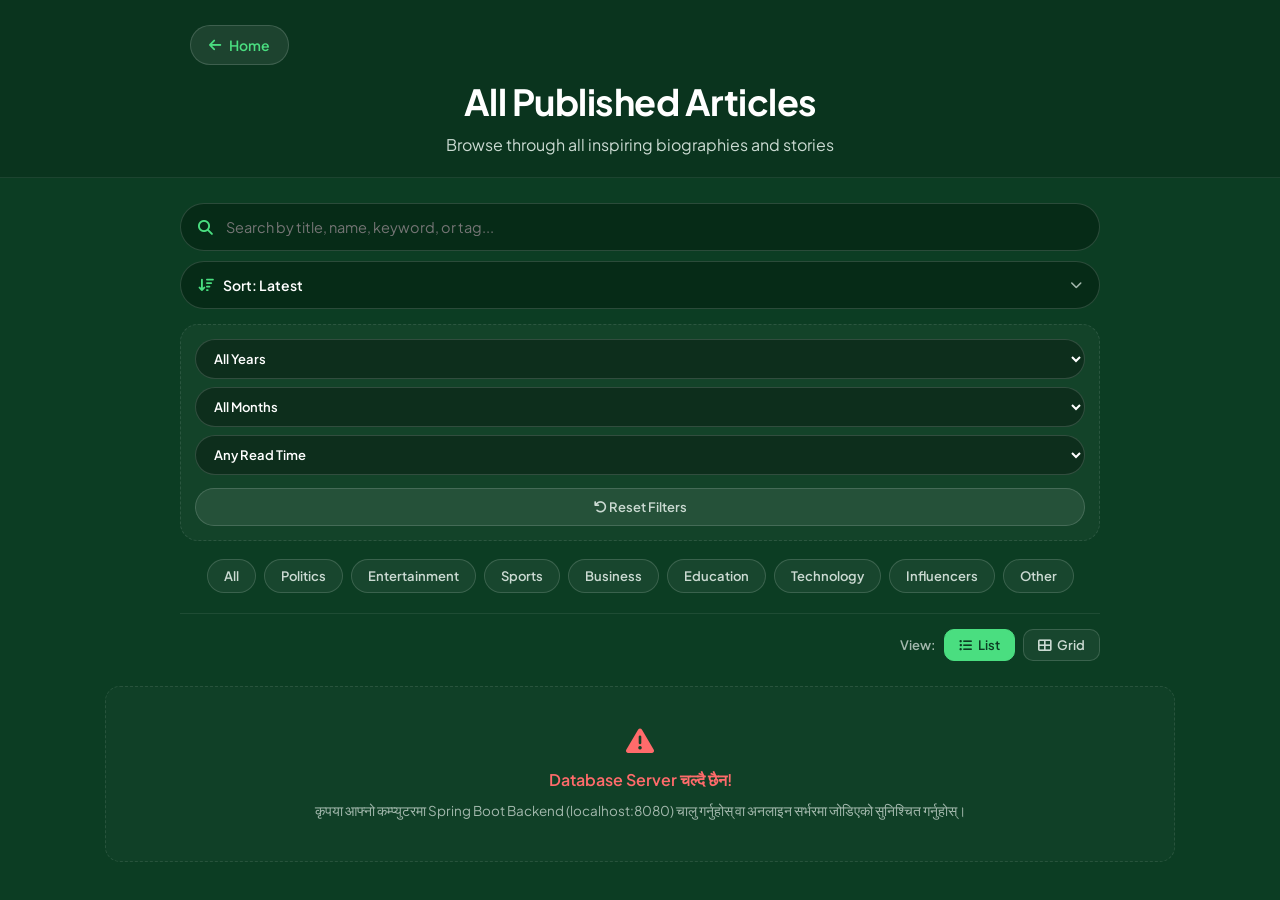
<file: src/main/resources/static/article.html>
<!DOCTYPE html>
<html lang="en">
<head>
    <meta charset="UTF-8">
    <!-- 📱 SMART MOBILE VIEWPORT: यसले कुनै पनि मोबाइल स्क्रिनमा साइट काटिन वा जुम बिग्रिन दिँदैन -->
    <meta name="viewport" content="width=device-width, initial-scale=1.0, maximum-scale=5.0, user-scalable=yes">
    <title>All Published Articles - Zebrion</title>
    <link rel="stylesheet" href="style.css">
    <link rel="stylesheet" href="https://cdnjs.cloudflare.com/ajax/libs/font-awesome/6.4.0/css/all.min.css">
</head>
<body style="background: #0c3d23; color: #ffffff; margin: 0; padding: 0; font-family: 'Segoe UI', Tahoma, Geneva, Verdana, sans-serif; -webkit-font-smoothing: antialiased; overflow-x: hidden; width: 100%;">

    <div class="article-page-wrapper" style="width: 100%; box-sizing: border-box; overflow-x: hidden;">
        
        <!-- 🎯 HEADER SECTION (100% Mobile Responsive - कहिल्यै नखप्टिने) -->
        <header class="page-header" style="text-align: center; padding: 25px 15px 20px 15px; background: rgba(0, 0, 0, 0.15); border-bottom: 1px solid rgba(255, 255, 255, 0.08); width: 100%; box-sizing: border-box; position: relative;">
            <div class="header-container" style="max-width: 900px; margin: 0 auto; display: flex; flex-direction: column; align-items: center; width: 100%;">
                
                <!-- 🌟 Home Button: position relative र block दिएर ओभरल्याप पूर्ण रूपमा हटाइयो -->
                <div style="width: 100%; display: flex; justify-content: flex-start; margin-bottom: 15px;">
                    <a href="index.html" class="back-btn" style="position: relative !important; left: auto !important; top: auto !important; display: inline-flex !important; align-items: center; gap: 8px; color: #4ade80; text-decoration: none; font-weight: 600; font-size: 14px; padding: 8px 18px; background: rgba(255,255,255,0.08); border-radius: 25px; border: 1px solid rgba(255,255,255,0.15); transition: all 0.2s ease;">
                        <i class="fas fa-arrow-left"></i> Home
                    </a>
                </div>

                <h1 style="font-size: clamp(24px, 6vw, 36px); margin: 0 0 8px 0; line-height: 1.2; font-weight: 700; letter-spacing: -0.5px; text-align: center;">All Published Articles</h1>
                <p style="color: #cbdad2; font-size: clamp(13px, 3.5vw, 16px); margin: 0; text-align: center; max-width: 95%;">Browse through all inspiring biographies and stories</p>
            </div>
        </header>

        <!-- 🔍 SEARCH, SORT, DATE, READING TIME & VIEW TOGGLE FILTER SECTION -->
        <div class="filter-section" style="max-width: 950px; width: 100%; margin: 25px auto 25px auto; padding: 0 15px; box-sizing: border-box;">
            
            <!-- 1. Search Bar + Sort Dropdown -->
            <div class="search-sort-wrapper" style="display: flex; gap: 10px; margin-bottom: 15px; flex-wrap: wrap; width: 100%;">
                <div class="search-box-wrapper" style="position: relative; flex: 1 1 100%; width: 100%;">
                    <i class="fas fa-search" style="position: absolute; left: 18px; top: 50%; transform: translateY(-50%); color: #4ade80; font-size: 15px; pointer-events: none;"></i>
                    <input type="text" id="article-page-search" 
                           placeholder="Search by title, name, keyword, or tag..." 
                           style="width: 100%; box-sizing: border-box; padding: 14px 18px 14px 45px; background: #062b17; border: 1px solid rgba(255, 255, 255, 0.15); border-radius: 25px; color: #ffffff; font-size: 14.5px; outline: none; transition: all 0.3s ease;">
                </div>

                <div class="sort-box-wrapper" style="position: relative; flex: 1 1 100%; width: 100%;">
                    <i class="fas fa-sort-amount-down" style="position: absolute; left: 18px; top: 50%; transform: translateY(-50%); color: #4ade80; font-size: 14px; pointer-events: none;"></i>
                    <select id="article-page-sort" onchange="applyAllFilters()" 
                            style="width: 100%; box-sizing: border-box; padding: 14px 18px 14px 42px; background: #062b17; border: 1px solid rgba(255, 255, 255, 0.15); border-radius: 25px; color: #ffffff; font-size: 14px; font-weight: 600; outline: none; cursor: pointer; appearance: none; -webkit-appearance: none;">
                        <option value="latest" style="background: #022c17; color: #fff;">Sort: Latest</option>
                        <option value="oldest" style="background: #022c17; color: #fff;">Sort: Oldest</option>
                        <option value="views" style="background: #022c17; color: #fff;">Most Viewed</option>
                        <option value="likes" style="background: #022c17; color: #fff;">Most Liked</option>
                        <option value="trending" style="background: #022c17; color: #fff;">Trending</option>
                        <option value="editors_pick" style="background: #022c17; color: #fff;">Editor's Pick</option>
                    </select>
                    <i class="fas fa-chevron-down" style="position: absolute; right: 18px; top: 50%; transform: translateY(-50%); color: #a3b8ad; font-size: 12px; pointer-events: none;"></i>
                </div>
            </div>

            <!-- 2. Advanced Time & Date Filters Bar (अटो-अपडेट हुने Year Dropdown सहित) -->
            <div class="adv-filter-box" style="display: flex; gap: 8px; margin-bottom: 18px; flex-wrap: wrap; justify-content: center; background: rgba(255, 255, 255, 0.03); padding: 14px; border-radius: 18px; border: 1px dashed rgba(255, 255, 255, 0.1); width: 100%; box-sizing: border-box;">
                <div style="position: relative; flex: 1 1 100%; min-width: 100px;">
                    <select id="filter-year" onchange="applyAllFilters()" class="adv-select">
                        <option value="ALL">All Years</option>
                        <!-- बाँकी वर्षहरू JavaScript ले आफैँ डेटाबेस हेरेर थप्छ -->
                    </select>
                </div>

                <div style="position: relative; flex: 1 1 100%; min-width: 100px;">
                    <select id="filter-month" onchange="applyAllFilters()" class="adv-select">
                        <option value="ALL">All Months</option>
                        <option value="01">January</option>
                        <option value="02">February</option>
                        <option value="03">March</option>
                        <option value="04">April</option>
                        <option value="05">May</option>
                        <option value="06">June</option>
                        <option value="07">July</option>
                        <option value="08">August</option>
                        <option value="09">September</option>
                        <option value="10">October</option>
                        <option value="11">November</option>
                        <option value="12">December</option>
                    </select>
                </div>

                <div style="position: relative; flex: 1 1 100%; min-width: 100px;">
                    <select id="filter-read-time" onchange="applyAllFilters()" class="adv-select">
                        <option value="ALL">Any Read Time</option>
                        <option value="short">Under 3 min</option>
                        <option value="medium">3 - 5 min</option>
                        <option value="long">5+ min</option>
                    </select>
                </div>

                <button onclick="resetAllAdvancedFilters()" class="reset-btn" style="background: rgba(255, 255, 255, 0.08); color: #cbdad2; border: 1px solid rgba(255, 255, 255, 0.15); padding: 10px 16px; border-radius: 20px; font-size: 13px; font-weight: 600; cursor: pointer; width: 100%; margin-top: 5px; transition: all 0.2s ease;">
                    <i class="fas fa-undo"></i> Reset Filters
                </button>
            </div>

            <!-- 3. Category Filter Buttons -->
            <div id="articles-page-cat-filters" style="display: flex; flex-wrap: wrap; justify-content: center; gap: 8px; margin-bottom: 20px; width: 100%;">
                <button class="art-cat-btn active" onclick="setCategoryFilter('ALL', this)">All</button>
                <button class="art-cat-btn" onclick="setCategoryFilter('POLITICS', this)">Politics</button>
                <button class="art-cat-btn" onclick="setCategoryFilter('ENTERTAINMENT', this)">Entertainment</button>
                <button class="art-cat-btn" onclick="setCategoryFilter('SPORTS', this)">Sports</button>
                <button class="art-cat-btn" onclick="setCategoryFilter('BUSINESS', this)">Business</button>
                <button class="art-cat-btn" onclick="setCategoryFilter('EDUCATION', this)">Education</button>
                <button class="art-cat-btn" onclick="setCategoryFilter('TECHNOLOGY', this)">Technology</button>
                <button class="art-cat-btn" onclick="setCategoryFilter('INFLUENCERS', this)">Influencers</button>
                <button class="art-cat-btn" onclick="setCategoryFilter('OTHER', this)">Other</button>
            </div>

            <!-- 🎯 4. GRID / LIST VIEW TOGGLE BAR -->
            <div style="display: flex; justify-content: flex-end; align-items: center; gap: 8px; border-top: 1px solid rgba(255,255,255,0.08); padding-top: 15px; width: 100%; box-sizing: border-box;">
                <span style="color: #a3b8ad; font-size: 13px; font-weight: 600;">View:</span>
                <button id="btn-view-list" class="view-toggle-btn active" onclick="switchViewMode('list')" title="List View">
                    <i class="fas fa-list-ul"></i> <span>List</span>
                </button>
                <button id="btn-view-grid" class="view-toggle-btn" onclick="switchViewMode('grid')" title="Grid View">
                    <i class="fas fa-th-large"></i> <span>Grid</span>
                </button>
            </div>

        </div>

        <!-- 🎯 ARTICLES GRID / LIST CONTAINER -->
        <main class="main-container" style="max-width: 1100px; width: 100%; margin: 0 auto; padding: 0 15px 30px 15px; box-sizing: border-box;">
            <div id="all-articles-grid" class="view-mode-list" style="display: flex; flex-direction: column; gap: 18px; width: 100%; box-sizing: border-box;">
            </div>
            
            <!-- 🌟 PAGINATION CONTROLS -->
            <div id="pagination-wrapper" style="display: flex; justify-content: center; align-items: center; gap: 8px; margin-top: 35px; margin-bottom: 40px; flex-wrap: wrap; width: 100%;">
            </div>
        </main>

        <!-- ↑ SCROLL TO TOP BUTTON -->
        <button class="scroll-top-btn" onclick="window.scrollTo({top: 0, behavior: 'smooth'})" 
                style="position: fixed; bottom: 20px; right: 20px; background: #4ade80; color: #0c3d23; border: none; width: 44px; height: 44px; border-radius: 50%; font-size: 18px; font-weight: bold; cursor: pointer; box-shadow: 0 4px 15px rgba(0,0,0,0.4); z-index: 99; display: flex; align-items: center; justify-content: center;">
            ↑
        </button>
    </div>

    <!-- 🟢 SCRIPTS FOR DATABASE FETCH, SEARCH, FILTER, SORT, VIEW TOGGLE & PAGINATION -->
    <script>
        const API_URL = "http://localhost:8080/api/articles";
        let localArticles = [];
        let activeCategory = 'ALL';

        let currentPage = 1;
        const ARTICLES_PER_PAGE = 6;
        let currentFilteredArticles = [];
        let currentViewMode = 'list';

        document.addEventListener("DOMContentLoaded", () => {
            loadArticlesFromDB();
            setupGridSearch();
        });

        function loadArticlesFromDB() {
            fetch(API_URL)
                .then(res => res.json())
                .then(data => {
                    localArticles = data;
                    populateDynamicYears(data);
                    applyAllFilters();
                })
                .catch(err => {
                    console.error("Error connecting to backend database:", err);
                    document.getElementById('all-articles-grid').innerHTML = 
                        `<div style='text-align:center; width:100%; padding: 40px 15px; background: rgba(255,255,255,0.02); border-radius: 15px; border: 1px dashed rgba(255,255,255,0.1); box-sizing: border-box;'>
                            <i class="fas fa-exclamation-triangle" style="font-size: 28px; color: #ff6b6b; margin-bottom: 12px;"></i>
                            <p style='color:#ff6b6b; font-weight:600; margin: 0 0 8px 0; font-size: 16px;'>Database Server चल्दै छैन!</p>
                            <p style='color:#a3b8ad; font-size: 13.5px; margin: 0; line-height: 1.5;'>कृपया आफ्नो कम्प्युटरमा Spring Boot Backend (localhost:8080) चालु गर्नुहोस् वा अनलाइन सर्भरमा जोडिएको सुनिश्चित गर्नुहोस्।</p>
                         </div>`;
                });
        }

        function populateDynamicYears(articles) {
            const yearSelect = document.getElementById('filter-year');
            if (!yearSelect) return;

            const yearsSet = new Set();
            articles.forEach(art => {
                const dateStr = art.publishDate || art.date || "2026-05-27";
                const yearMatch = dateStr.match(/\d{4}/);
                if (yearMatch) {
                    yearsSet.add(yearMatch[0]);
                }
            });

            const sortedYears = Array.from(yearsSet).sort().reverse();
            
            yearSelect.innerHTML = '<option value="ALL">All Years</option>';
            sortedYears.forEach(year => {
                const opt = document.createElement('option');
                opt.value = year;
                opt.textContent = year;
                yearSelect.appendChild(opt);
            });
        }

        function setCategoryFilter(category, buttonElement) {
            activeCategory = category;
            const allButtons = document.querySelectorAll('.art-cat-btn');
            allButtons.forEach(btn => {
                btn.classList.remove('active');
                btn.style.background = "rgba(255, 255, 255, 0.05)";
                btn.style.color = "#cbdad2";
            });

            if (buttonElement) {
                buttonElement.classList.add('active');
                buttonElement.style.background = "#4ade80";
                buttonElement.style.color = "#0c3d23";
            }

            currentPage = 1;
            applyAllFilters();
        }

        function resetAllAdvancedFilters() {
            document.getElementById('article-page-search').value = "";
            document.getElementById('filter-year').value = "ALL";
            document.getElementById('filter-month').value = "ALL";
            document.getElementById('filter-read-time').value = "ALL";
            document.getElementById('article-page-sort').value = "latest";
            currentPage = 1;
            applyAllFilters();
        }

        function setupGridSearch() {
            const searchInput = document.getElementById('article-page-search');
            if (searchInput) {
                searchInput.addEventListener('input', () => {
                    currentPage = 1;
                    applyAllFilters();
                });
            }
        }

        function switchViewMode(mode) {
            currentViewMode = mode;
            const listBtn = document.getElementById('btn-view-list');
            const gridBtn = document.getElementById('btn-view-grid');
            const gridContainer = document.getElementById('all-articles-grid');

            if (mode === 'list') {
                if (listBtn) listBtn.classList.add('active');
                if (gridBtn) gridBtn.classList.remove('active');
                if (gridContainer) {
                    gridContainer.classList.remove('view-mode-grid');
                    gridContainer.classList.add('view-mode-list');
                }
            } else {
                if (gridBtn) gridBtn.classList.add('active');
                if (listBtn) listBtn.classList.remove('active');
                if (gridContainer) {
                    gridContainer.classList.remove('view-mode-list');
                    gridContainer.classList.add('view-mode-grid');
                }
            }
            renderArticlesGrid();
        }

        function applyAllFilters() {
            const searchInput = document.getElementById('article-page-search');
            const sortSelect = document.getElementById('article-page-sort');
            const yearSelect = document.getElementById('filter-year');
            const monthSelect = document.getElementById('filter-month');
            const readTimeSelect = document.getElementById('filter-read-time');
            
            const query = searchInput ? searchInput.value.toLowerCase().trim() : '';
            const sortType = sortSelect ? sortSelect.value : 'latest';
            const selectedYear = yearSelect ? yearSelect.value : 'ALL';
            const selectedMonth = monthSelect ? monthSelect.value : 'ALL';
            const selectedReadTime = readTimeSelect ? readTimeSelect.value : 'ALL';

            let filtered = localArticles.filter(art => {
                const matchesCategory = (activeCategory === 'ALL') || 
                                      (art.category && art.category.toUpperCase() === activeCategory);

                const titleMatch = art.title ? art.title.toLowerCase().includes(query) : false;
                const nameMatch = art.author ? art.author.toLowerCase().includes(query) : false;
                const summaryMatch = art.summary ? art.summary.toLowerCase().includes(query) : false;
                const contentMatch = art.content ? art.content.toLowerCase().includes(query) : false;
                
                let tagMatch = false;
                if (art.tags) {
                    if (Array.isArray(art.tags)) {
                        tagMatch = art.tags.some(t => t.toLowerCase().includes(query));
                    } else if (typeof art.tags === 'string') {
                        tagMatch = art.tags.toLowerCase().includes(query);
                    }
                }

                const matchesSearch = !query || titleMatch || nameMatch || summaryMatch || contentMatch || tagMatch;

                const pubDateStr = art.publishDate || art.date || "2026-05-27";
                const matchesYear = (selectedYear === 'ALL') || pubDateStr.includes(selectedYear);
                
                let matchesMonth = true;
                if (selectedMonth !== 'ALL') {
                    const monthNames = {
                        "01": "Jan", "02": "Feb", "03": "Mar", "04": "Apr", "05": "May", "06": "Jun",
                        "07": "Jul", "08": "Aug", "09": "Sep", "10": "Oct", "11": "Nov", "12": "Dec"
                    };
                    matchesMonth = pubDateStr.includes(`-${selectedMonth}-`) || 
                                   pubDateStr.toLowerCase().includes(monthNames[selectedMonth].toLowerCase());
                }

                let matchesReadTime = true;
                if (selectedReadTime !== 'ALL') {
                    const fullText = art.content || art.summary || '';
                    const wordCount = fullText.trim().split(/\s+/).length;
                    const readMinutes = Math.max(1, Math.ceil(wordCount / 200));

                    if (selectedReadTime === 'short') matchesReadTime = (readMinutes < 3);
                    else if (selectedReadTime === 'medium') matchesReadTime = (readMinutes >= 3 && readMinutes <= 5);
                    else if (selectedReadTime === 'long') matchesReadTime = (readMinutes > 5);
                }

                return matchesCategory && matchesSearch && matchesYear && matchesMonth && matchesReadTime;
            });

            filtered.sort((a, b) => {
                if (sortType === 'latest') return b.id - a.id;
                else if (sortType === 'oldest') return a.id - b.id;
                else if (sortType === 'views') return (b.views || 0) - (a.views || 0);
                else if (sortType === 'likes') return (b.likes || 0) - (a.likes || 0);
                else if (sortType === 'trending') {
                    const trendB = (b.views || 0) + ((b.likes || 0) * 5);
                    const trendA = (a.views || 0) + ((a.likes || 0) * 5);
                    return trendB - trendA;
                } else if (sortType === 'editors_pick') {
                    const pickB = b.isEditorPick ? 1 : 0;
                    const pickA = a.isEditorPick ? 1 : 0;
                    if (pickB !== pickA) return pickB - pickA;
                    return (b.views || 0) - (a.views || 0);
                }
                return 0;
            });

            currentFilteredArticles = filtered;
            renderArticlesGrid();
        }

        function renderArticlesGrid() {
            const grid = document.getElementById('all-articles-grid');
            grid.innerHTML = "";

            if (currentFilteredArticles.length === 0) {
                grid.innerHTML = `<p style='text-align:center; width:100%; color:#cbdad2; padding: 40px 0;'>No articles found matching your selected filters.</p>`;
                renderPaginationButtons(0);
                return;
            }

            const startIndex = (currentPage - 1) * ARTICLES_PER_PAGE;
            const endIndex = startIndex + ARTICLES_PER_PAGE;
            const articlesToShow = currentFilteredArticles.slice(startIndex, endIndex);

            articlesToShow.forEach(art => {
                const card = document.createElement('div');
                card.className = 'article-row-card';
                
                // 🎯 मुख्य सुधार: पूरै कार्ड क्लिक गर्दा आर्टिकल खुल्ने र माउस लैजाँदा हात (Pointer) देखिने
                card.onclick = () => {
                    window.location.href = `index.html?id=${art.id}`;
                };

                let hoverLogic = "";
                if (art.image2 && art.image2.trim() !== "") {
                    hoverLogic = `
                        onmouseover="const img = document.getElementById('grid-img-${art.id}'); img.style.opacity = '0.3'; setTimeout(() => { img.src='${art.image2}'; img.style.opacity = '1'; }, 150);"
                        onmouseout="const img = document.getElementById('grid-img-${art.id}'); img.style.opacity = '0.3'; setTimeout(() => { img.src='${art.image}'; img.style.opacity = '1'; }, 150);"
                    `;
                }

                const fullText = art.content || art.summary || '';
                const wordCount = fullText.trim().split(/\s+/).length;
                const readMinutes = Math.max(1, Math.ceil(wordCount / 200));
                const displayDate = art.publishDate || art.date || "May 27, 2026";

                if (currentViewMode === 'list') {
                    // cursor: pointer थपिएको
                    card.style.cssText = "display: flex; width: 100%; background: #062b17; border: 1px solid rgba(255, 255, 255, 0.08); border-radius: 12px; overflow: hidden; transition: all 0.3s ease; box-sizing: border-box; cursor: pointer;";
                    card.innerHTML = `
                        <div class="row-card-img" style="width: 280px; min-width: 280px; height: 190px;" ${hoverLogic}>
                            <img id="grid-img-${art.id}" src="${art.image}" alt="${art.title}" style="width: 100%; height: 100%; object-fit: cover; transition: opacity 0.2s ease;">
                        </div>

                        <div class="row-card-info" style="padding: 16px 20px; display: flex; flex-direction: column; flex: 1; justify-content: space-between; box-sizing: border-box; width: 100%;">
                            <div style="display: flex; justify-content: space-between; align-items: center; margin-bottom: 6px; width: 100%;">
                                <span class="row-card-category" style="color: #4ade80; font-size: 11px; font-weight: 700; text-transform: uppercase; letter-spacing: 0.5px;">
                                    <i class="far fa-bookmark"></i> ${art.category || 'BIOGRAPHY'}
                                </span>
                                ${art.isEditorPick ? '<span style="background: rgba(226, 177, 60, 0.2); color: #e2b13c; font-size: 10px; font-weight: bold; padding: 2px 8px; border-radius: 10px;"><i class="fas fa-star"></i> PICK</span>' : ''}
                            </div>

                            <h2 style="font-size: 18px; color: #ffffff; margin: 0 0 6px 0; font-weight: 600; line-height: 1.3;">${art.title}</h2>

                            <p class="row-card-summary" style="color: #a3b8ad; font-size: 13.5px; line-height: 1.5; margin-bottom: 10px; display: -webkit-box; -webkit-line-clamp: 2; -webkit-box-orient: vertical; overflow: hidden;">
                                ${art.summary || 'Click below to read the full details and history of this prominent figure.'}
                            </p>

                            <div style="margin-bottom: 12px;" onclick="event.stopPropagation();">
                                ${renderHashtags(art.tags)}
                            </div>

                            <div class="row-card-footer" style="display: flex; justify-content: space-between; align-items: center; margin-top: auto; border-top: 1px dashed rgba(255,255,255,0.1); padding-top: 10px; flex-wrap: wrap; gap: 10px; width: 100%;">
                                <div style="display: flex; flex-wrap: wrap; align-items: center; gap: 12px; color: #8da699; font-size: 12px;">
                                    <span class="author-tag" style="color: #cbdad2; font-weight: 500;"><i class="far fa-user" style="color: #4ade80;"></i> ${art.author || 'Admin'}</span>
                                    <span><i class="far fa-calendar-alt" style="color: #4ade80;"></i> ${displayDate}</span>
                                    <span style="color: #4ade80; font-weight: 600;"><i class="far fa-clock"></i> ${readMinutes} min read</span>
                                </div>
                                <span class="row-read-more" style="color: #4ade80; font-weight: 600; font-size: 13.5px;">Read Story →</span>
                            </div>
                        </div>
                    `;
                } else {
                    // cursor: pointer थपिएको
                    card.style.cssText = "display: flex; flex-direction: column; background: #062b17; border: 1px solid rgba(255, 255, 255, 0.08); border-radius: 12px; overflow: hidden; transition: all 0.3s ease; height: 100%; box-sizing: border-box; width: 100%; cursor: pointer;";
                    card.innerHTML = `
                        <div class="row-card-img" style="width: 100%; height: 190px;" ${hoverLogic}>
                            <img id="grid-img-${art.id}" src="${art.image}" alt="${art.title}" style="width: 100%; height: 100%; object-fit: cover; transition: opacity 0.2s ease;">
                        </div>

                        <div class="row-card-info" style="padding: 16px; display: flex; flex-direction: column; flex: 1; justify-content: space-between; box-sizing: border-box; width: 100%;">
                            <div>
                                <div style="display: flex; justify-content: space-between; align-items: center; margin-bottom: 8px; width: 100%;">
                                    <span class="row-card-category" style="color: #4ade80; font-size: 11px; font-weight: 700; text-transform: uppercase; letter-spacing: 0.5px;">
                                        <i class="far fa-bookmark"></i> ${art.category || 'BIOGRAPHY'}
                                    </span>
                                    ${art.isEditorPick ? '<span style="background: rgba(226, 177, 60, 0.2); color: #e2b13c; font-size: 10px; font-weight: bold; padding: 2px 8px; border-radius: 10px;"><i class="fas fa-star"></i> PICK</span>' : ''}
                                </div>

                                <h2 style="font-size: 17px; color: #ffffff; margin: 0 0 8px 0; font-weight: 600; line-height: 1.35;">${art.title}</h2>

                                <p class="row-card-summary" style="color: #a3b8ad; font-size: 13.5px; line-height: 1.5; margin-bottom: 10px; display: -webkit-box; -webkit-line-clamp: 3; -webkit-box-orient: vertical; overflow: hidden;">
                                    ${art.summary || 'Click below to read the full details and history of this prominent figure.'}
                                </p>

                                <div style="margin-bottom: 10px;" onclick="event.stopPropagation();">
                                    ${renderHashtags(art.tags)}
                                </div>
                            </div>

                            <div class="row-card-footer" style="display: flex; justify-content: space-between; align-items: center; margin-top: 12px; border-top: 1px dashed rgba(255,255,255,0.1); padding-top: 10px; font-size: 12px; color: #8da699; width: 100%;">
                                <span><i class="far fa-calendar-alt" style="color: #4ade80;"></i> ${displayDate}</span>
                                <span style="color: #4ade80; font-weight: 600;"><i class="far fa-clock"></i> ${readMinutes} min read</span>
                            </div>
                        </div>
                    `;
                }

                grid.appendChild(card);
            });

            renderPaginationButtons(currentFilteredArticles.length);
        }

        function renderPaginationButtons(totalItems) {
            const paginationWrapper = document.getElementById('pagination-wrapper');
            paginationWrapper.innerHTML = "";

            const totalPages = Math.ceil(totalItems / ARTICLES_PER_PAGE);
            if (totalPages <= 1) return;

            const prevBtn = document.createElement('button');
            prevBtn.className = 'page-btn';
            prevBtn.innerHTML = '<i class="fas fa-chevron-left"></i>';
            prevBtn.disabled = (currentPage === 1);
            prevBtn.onclick = () => changePage(currentPage - 1);
            paginationWrapper.appendChild(prevBtn);

            for (let i = 1; i <= totalPages; i++) {
                const pageBtn = document.createElement('button');
                pageBtn.className = `page-btn ${i === currentPage ? 'active' : ''}`;
                pageBtn.innerText = i;
                pageBtn.onclick = () => changePage(i);
                paginationWrapper.appendChild(pageBtn);
            }

            const nextBtn = document.createElement('button');
            nextBtn.className = 'page-btn';
            nextBtn.innerHTML = '<i class="fas fa-chevron-right"></i>';
            nextBtn.disabled = (currentPage === totalPages);
            nextBtn.onclick = () => changePage(currentPage + 1);
            paginationWrapper.appendChild(nextBtn);
        }

        function changePage(newPage) {
            const totalPages = Math.ceil(currentFilteredArticles.length / ARTICLES_PER_PAGE);
            if (newPage < 1 || newPage > totalPages) return;
            
            currentPage = newPage;
            renderArticlesGrid();
            window.scrollTo({ top: 300, behavior: 'smooth' });
        }

        function renderHashtags(tagsInput) {
            if (!tagsInput) return '';
            
            let tagsArray = [];
            if (Array.isArray(tagsInput)) {
                tagsArray = tagsInput;
            } else if (typeof tagsInput === 'string') {
                tagsArray = tagsInput.split(',').map(tag => tag.trim());
            }

            return tagsArray.map(tag => {
                const cleanTag = tag.trim();
                if (!cleanTag) return '';
                return `
                    <span onclick="searchByTag('${cleanTag}')" 
                          style="display: inline-block; background: rgba(74, 222, 128, 0.15); color: #4ade80; border: 1px solid #4ade80; padding: 3px 10px; border-radius: 12px; font-size: 11px; font-weight: 600; margin-right: 5px; margin-top: 5px; cursor: pointer; transition: 0.2s;">
                        ${cleanTag.startsWith('#') ? cleanTag : '#' + cleanTag}
                    </span>
                `;
            }).join('');
        }

        function searchByTag(tag) {
            const searchInput = document.getElementById('article-page-search');
            if (searchInput) {
                searchInput.value = tag;
                currentPage = 1;
                applyAllFilters();
                window.scrollTo({ top: 250, behavior: 'smooth' });
            }
        }
    </script>

    <!-- 🎯 100% SMART & PROFESSIONAL MOBILE CSS (यसले style.css को बग आफैँ ओभरराइड गर्छ!) -->
    <style>
        * {
            box-sizing: border-box !important;
        }
        body, html {
            overflow-x: hidden !important;
            width: 100% !important;
            margin: 0 !important;
            padding: 0 !important;
        }
        .art-cat-btn {
            background: rgba(255, 255, 255, 0.05);
            border: 1px solid rgba(255, 255, 255, 0.15);
            color: #cbdad2;
            padding: 8px 16px;
            border-radius: 20px;
            font-size: 13px;
            font-weight: 600;
            cursor: pointer;
            transition: all 0.3s ease;
            white-space: nowrap;
        }
        .art-cat-btn:hover {
            background: rgba(74, 222, 128, 0.2) !important;
            color: #ffffff !important;
            border-color: #4ade80;
        }
        .adv-select {
            width: 100%;
            padding: 10px 14px;
            background: rgba(0, 0, 0, 0.3);
            border: 1px solid rgba(255, 255, 255, 0.15);
            border-radius: 20px;
            color: #ffffff;
            font-size: 13px;
            font-weight: 600;
            outline: none;
            cursor: pointer;
        }
        .adv-select option {
            background: #022c17;
            color: #ffffff;
        }
        .article-row-card:hover {
            background: #08351d !important;
            transform: translateY(-2px);
            box-shadow: 0 8px 20px rgba(0,0,0,0.3);
        }
        .view-toggle-btn {
            background: rgba(255, 255, 255, 0.05);
            border: 1px solid rgba(255, 255, 255, 0.15);
            color: #cbdad2;
            padding: 7px 14px;
            border-radius: 10px;
            font-size: 13px;
            font-weight: 600;
            cursor: pointer;
            display: inline-flex;
            align-items: center;
            gap: 6px;
        }
        .view-toggle-btn.active {
            background: #4ade80 !important;
            color: #0c3d23 !important;
            border-color: #4ade80 !important;
        }
        .view-mode-list {
            display: flex !important;
            flex-direction: column !important;
            gap: 16px !important;
        }
        .view-mode-grid {
            display: grid !important;
            grid-template-columns: repeat(3, 1fr) !important;
            gap: 20px !important;
        }
        .page-btn {
            background: rgba(255, 255, 255, 0.05);
            border: 1px solid rgba(255, 255, 255, 0.15);
            color: #cbdad2;
            width: 38px;
            height: 38px;
            border-radius: 50%;
            font-size: 13.5px;
            font-weight: 700;
            cursor: pointer;
            display: inline-flex;
            align-items: center;
            justify-content: center;
        }
        .page-btn.active {
            background: #4ade80 !important;
            color: #0c3d23 !important;
            border-color: #4ade80 !important;
        }
        .page-btn:disabled {
            opacity: 0.3;
            cursor: not-allowed;
        }

        /* 📱 100% SMARTPHONE PORTAL FIXES (कुनै पनि मोबाइलमा नबिग्रिने) */
        @media (max-width: 900px) {
            .view-mode-grid {
                grid-template-columns: repeat(2, 1fr) !important;
            }
        }
        @media (max-width: 650px) {
            .view-mode-grid {
                grid-template-columns: 1fr !important;
            }
            .article-row-card {
                flex-direction: column !important;
                width: 100% !important;
            }
            .row-card-img {
                width: 100% !important;
                min-width: 100% !important;
                height: 200px !important;
            }
            .search-sort-wrapper {
                flex-direction: column !important;
                gap: 10px !important;
            }
            .search-box-wrapper, .sort-box-wrapper {
                width: 100% !important;
                flex: 1 1 100% !important;
            }
            .adv-filter-box {
                flex-direction: column !important;
                gap: 10px !important;
                padding: 12px !important;
            }
            .adv-filter-box > div {
                width: 100% !important;
                flex: 1 1 100% !important;
            }
            .page-header h1 {
                font-size: 26px !important;
            }
            .row-card-footer {
                flex-direction: column !important;
                align-items: flex-start !important;
                gap: 10px !important;
            }
            .row-read-more {
                align-self: flex-end !important;
            }
        }
        /* =========================================================
   🌟 ALL PUBLISHED ARTICLES - HOME BUTTON HOVER ANIMATION
   ========================================================= */
.back-btn {
    display: inline-flex !important;
    align-items: center !important;
    gap: 8px !important;
    color: #4ade80 !important;
    text-decoration: none !important;
    font-weight: 600 !important;
    font-size: 14px !important;
    padding: 8px 18px !important;
    background: rgba(255, 255, 255, 0.08) !important;
    border-radius: 25px !important;
    border: 1px solid rgba(255, 255, 255, 0.15) !important;
    transition: all 0.25s cubic-bezier(0.4, 0, 0.2, 1) !important;
    cursor: pointer !important;
}

/* 🎯 माउस लैजाँदा सेतो ब्याकग्राउन्ड आउने र अक्षर गाढा हरियो हुने एनिमेसन */
.back-btn:hover {
    background: #ffffff !important;
    color: #0c3d23 !important;
    border-color: #ffffff !important;
    transform: translateX(-4px) !important;
    box-shadow: 0 4px 15px rgba(255, 255, 255, 0.25) !important;
}

.back-btn i {
    transition: transform 0.2s ease !important;
}

.back-btn:hover i {
    transform: translateX(-3px) !important;
}
    </style>

</body>
</html>
</file>
<file: style.css>
/* ==========================================================================
   🟢 CORE & RESET STYLES
   ========================================================================== */
@import url('https://fonts.googleapis.com/css2?family=Plus+Jakarta+Sans:wght@400;500;600;700&display=swap');

* {
    margin: 0;
    padding: 0;
    box-sizing: border-box;
    font-family: 'Plus Jakarta Sans', sans-serif;
}

body {
    background-color: #0c3d23; /* मौलिक प्रिमियम गाढा हरियो ब्याकग्राउन्ड */
    color: #ffffff;
    line-height: 1.6;
}

.hidden {
    display: none !important;
}

.main-container {
    max-width: 1200px;
    width: 100%; /* 🎯 यो थप्नुहोस्, यसले सधैँ पूरै चौडाइ लिन्छ */
    margin: 0 auto;
    padding: 40px 20px;
}

/* ==========================================================================
   🟢 HEADER & NAVIGATION BAR
   ========================================================================== */
.navbar {
    display: flex;
    justify-content: space-between;
    align-items: center;
    padding: 20px 40px;
    background: #0c3d23; 
    border-bottom: 1px solid rgba(255, 255, 255, 0.05);
    
    /* 🎯 यो दुई लाइनले मेनु र ड्रपडाउनलाई सधैँ सबैभन्दा अगाडि राख्छ */
    position: relative;
    z-index: 9999;
}
.nav-links li.horizontal-mega-wrapper {
    position: static !important; /* 🎯 यो एकदम महत्त्वपूर्ण छ! यसले ड्रपडाउनलाई पूरै स्क्रिनको चौडाइ लिन दिन्छ */
}

.dropdown-menu-horizontal {
    position: absolute !important;
    top: 100% !important;
    left: 0 !important;
    width: 100% !important; /* 🎯 पूरै Navbar को चौडाइ (Full Width) */
    max-width: 100% !important;
    background: #0a311c !important; /* Navbar सँग म्याच हुने तर अलिकति डार्क हरियो */
    border-top: 1px solid rgba(255, 255, 255, 0.05) !important;
    border-bottom: 1px solid rgba(255, 255, 255, 0.1) !important;
    border-left: none !important;
    border-right: none !important;
    border-radius: 0 !important; /* 🎯 Navbar जस्तै सिधा (Flat) बनाउन */
    display: flex !important;
    flex-direction: row !important;
    flex-wrap: wrap !important;
    justify-content: center !important;
    gap: 15px !important;
    padding: 16px 40px !important;
    opacity: 0 !important;
    visibility: hidden !important;
    transform: translateY(15px) !important;
    z-index: 10000 !important; /* 🎯 फोटोको पछाडि नलुक्न */
    box-shadow: 0 12px 25px rgba(0,0,0,0.4) !important;
    transition: all 0.3s cubic-bezier(0.25, 1, 0.5, 1) !important;
}

.horizontal-mega-wrapper:hover .dropdown-menu-horizontal {
    opacity: 1 !important;
    visibility: visible !important;
    transform: translateY(0px) !important;
}

.dropdown-menu-horizontal a {
    color: #cbdad2 !important;
    text-decoration: none !important;
    font-size: 14px !important;
    padding: 8px 18px !important;
    display: flex !important;
    align-items: center !important;
    gap: 8px !important;
    border-radius: 20px !important;
    transition: all 0.3s ease !important;
}

.dropdown-menu-horizontal a:hover {
    background: #ffffff !important;
    color: #0c3d23 !important;
}


.logo {
    display: flex;
    align-items: center;
    gap: 10px;
    font-size: 22px;
    font-weight: 700;
    letter-spacing: 1px;
}

.logo i {
    color: #ffffff;
}

.nav-links {
    display: flex;
    list-style: none;
    gap: 30px;
}

.nav-links a {
    color: #b3c6bd;
    text-decoration: none;
    font-size: 15px;
    font-weight: 500;
    transition: color 0.3s;
}

.nav-links a:hover, .nav-links a.active {
    color: #ffffff;
    border-bottom: 2px solid #ffffff;
    padding-bottom: 5px;
}

.admin-nav-btn {
    background: #114227;
    color: white;
    padding: 8px 18px;
    border-radius: 20px;
    text-decoration: none;
    font-size: 14px;
    border: 1px solid rgba(255,255,255,0.1);
}

.nav-right {
    display: flex;
    align-items: center;
    gap: 15px;
}

.search-toggle-btn {
    background: transparent;
    border: none;
    color: white;
    font-size: 16px;
    cursor: pointer;
}
/* ==========================================================================
   🟢 HERO SECTION - PERFECT CENTERING FIX
   ========================================================================== */
.hero-section {
    background: linear-gradient(to bottom, rgba(12, 61, 35, 0.45), #0c3d23), 
                url('coverpage.png'); /* यहाँ तपाईंको नयाँ तस्बिरको नाम राख्नुहोला */
    background-size: cover;
    background-position: center center;
    background-repeat: no-repeat;
    text-align: center;
    width: 100%;
    min-height: 480px; /* बक्सको उचाइ अलिकति बढाइएको छ */
    padding: 40px 20px; 
    display: flex;
    flex-direction: column;
    align-items: center; /* यसले भित्रको कुरालाई ठाडो रूपमा बीचमा ल्याउँछ */
    justify-content: center; /* यसले तेर्सो रूपमा बीचमा ल्याउँछ */
}

.hero-content {
    max-width: 700px;
    width: 100%;
    margin: 0 auto !important; /* कुनै पुरानो मार्जिन छ भने त्यसलाई हटाउन !important राखिएको छ */
}

.hero-content h1 {
    font-size: 42px;
    font-weight: 700;
    margin-bottom: 12px;
}

.hero-content p {
    color: #b3c6bd;
    font-size: 16px;
    margin-bottom: 30px;
}

.search-container {
    display: flex;
    background: #ffffff;
    padding: 6px;
    border-radius: 30px;
    box-shadow: 0 10px 25px rgba(0,0,0,0.3);
    margin-bottom: 30px;
}

.search-container input {
    flex: 1;
    border: none;
    outline: none;
    padding: 12px 20px;
    font-size: 15px;
    border-radius: 30px;
    color: #333;
}

.search-container button {
    background: #0c3d23;
    color: white;
    border: none;
    padding: 12px 26px;
    border-radius: 30px;
    font-weight: 600;
    cursor: pointer;
    transition: background 0.3s;
}

.search-container button:hover {
    background: #011f10;
}

.trending-tags {
    display: flex;
    justify-content: center;
    gap: 20px;
    flex-wrap: wrap;
}

.trending-tags span {
    background: rgba(255, 255, 255, 0.05);
    padding: 8px 16px;
    border-radius: 20px;
    font-size: 13px;
    border: 1px solid rgba(255,255,255,0.05);
}

.trending-tags small {
    color: #8da699;
    display: block;
    font-size: 11px;
}

/* ==========================================================================
   🟢 FEATURED SECTION & HERO ANIMATIONS
   ========================================================================== */
.featured-section {
    background: #022c17;
    border-radius: 24px;
    padding: 35px;
    margin-bottom: 50px;
    border: 1px solid rgba(255,255,255,0.05);
}

.section-tag {
    color: #ffffff;
    font-size: 12px;
    font-weight: 700;
    letter-spacing: 1px;
    margin-bottom: 20px;
}

.featured-grid {
    display: grid;
    grid-template-columns: 1.2fr 1fr;
    gap: 40px;
    align-items: center;
}

.feat-img-box {
    position: relative;
    border-radius: 16px;
    overflow: hidden;
    height: 380px;
    display: flex;          /* Added: image frame perfect balance garna */
    align-items: center;    /* Added */
    justify-content: center;/* Added */
}

#top-main-img {
    width: 100%;
    height: 100%;
    max-width: 100%;
    object-fit: cover; /* यसले फोटोलाई बाङ्गो हुन नदिई बक्स अनुसार आफैं फिट गराउँछ */
    object-position: center; /* फोटोको मुख्य बीचको भाग सधैं फोकसमा रहन्छ */
    transition: opacity 0.3s ease-in-out, transform 0.4s ease-in-out;
    opacity: 1;
}
.feat-img-box {
    position: relative;
    border-radius: 16px;
    overflow: hidden;
    height: 380px;
    /* फोटोलाई कतै नढल्काई बीचमा राख्न यी ३ लाइन थपिएका हुन् */
    display: flex;
    align-items: center;
    justify-content: center;
}
.feat-text-box h3 {
    font-size: 32px;
    font-weight: 700;
    margin-bottom: 15px;
    color: #fff;
}

.feat-text-box p {
    color: #cbdad2;
    line-height: 1.6;
    font-size: 15px;
    margin-bottom: 25px;
}

.read-bio-btn {
    display: inline-flex;
    align-items: center;
    gap: 10px;
    background: transparent;
    color: #ffffff;
    border: 1px solid rgba(255,255,255,0.3);
    padding: 12px 24px;
    border-radius: 25px;
    text-decoration: none;
    font-weight: 600;
    font-size: 14px;
    transition: all 0.3s ease-in-out;
}

.read-bio-btn:hover {
    background: white;
    color: #0c3d23;
    border-color: white;
}

.read-bio-btn i {
    color: inherit;
}

/* ==========================================================================
   🟢 LATEST ARTICLES GRID (HOME PAGE CARDS)
   ========================================================================== */
.section-header {
    display: flex;
    justify-content: space-between;
    align-items: center;
    margin-bottom: 25px;
}

.section-header h2 {
    font-size: 24px;
    font-weight: 700;
}

.view-all-link {
    color: #8da699;
    text-decoration: none;
    font-size: 14px;
    font-weight: 500;
    display: inline-flex;
    align-items: center;
    gap: 6px;
    transition: color 0.3s cubic-bezier(0.25, 1, 0.5, 1);
}

.view-all-link i {
    color: #8da699;
    font-size: 12px;
    transition: transform 0.3s cubic-bezier(0.25, 1, 0.5, 1), color 0.3s cubic-bezier(0.25, 1, 0.5, 1);
}

.view-all-link:hover {
    color: #ffffff;
}

.view-all-link:hover i {
    color: #ffffff;
    transform: translateX(5px);
}

.latest-grid {
    display: flex !important;
    flex-direction: column !important;
    gap: 20px !important;
    width: 100% !important;
    max-width: 100% !important;
}

.article-row-card {
    display: flex;
    width: 100% !important; /* 🎯 कार्डलाई सधैँ पूरै चौडाइ लिन बाध्य बनाउँछ */
    background: #062b17;
    border: 1px solid rgba(255, 255, 255, 0.05);
    border-radius: 12px;
    overflow: hidden;
    transition: all 0.3s cubic-bezier(0.25, 1, 0.5, 1);
}

.regular-card {
    background: #ffffff;
    color: #333333;
    border-radius: 16px;
    overflow: hidden;
    box-shadow: 0 4px 15px rgba(0,0,0,0.1);
    cursor: pointer;
    transition: transform 0.3s;
    display: flex;
    flex-direction: column;
}

.regular-card:hover {
    transform: translateY(-5px);
}

.reg-img-box {
    height: 180px;
    overflow: hidden;
}

.reg-img-box img {
    width: 100%;
    height: 100%;
    object-fit: cover;
}

.card-content {
    padding: 20px;
    flex: 1;
    display: flex;
    flex-direction: column;
    justify-content: space-between;
}

.card-category {
    font-size: 11px;
    font-weight: 700;
    color: #0c3d23;
    text-transform: uppercase;
    margin-bottom: 8px;
}

.regular-card h3 {
    font-size: 16px;
    font-weight: 700;
    line-height: 1.4;
    color: #111;
    margin-bottom: 10px;
}

.card-meta {
    font-size: 12px;
    color: #666;
    display: flex;
    gap: 15px;
    margin-top: 10px;
}

/* ==========================================================================
   🟢 POPULAR PERSONALITIES SLIDER
   ========================================================================== */
.popular-section {
    margin-top: 50px;
}

.slider-wrapper {
    position: relative;
    display: flex;
    align-items: center;
}

.popular-slider-grid {
    display: flex !important; /* 🎯 ग्रिडलाई हटाएर Flex बनाइयो, जसले एउटै लाइनमा राख्छ */
    gap: 30px;
    width: 100%;
    overflow-x: hidden; /* 🎯 बाहिर गएका फोटोलाई लुकाउँछ (एरो थिच्दा मात्र देखिन्छ) */
    scroll-behavior: smooth;
    padding-bottom: 20px;
}
.personality-card {
    flex: 0 0 auto;
    width: 160px; 
}

.slider-arrow {
    position: absolute;
    background: rgba(12, 61, 35, 0.9);
    border: 1px solid rgba(255,255,255,0.1);
    color: white;
    width: 40px;
    height: 40px;
    border-radius: 50%;
    display: flex;
    align-items: center;
    justify-content: center;
    cursor: pointer;
    z-index: 10;
    transition: background 0.3s;
}

.slider-arrow.left { left: -20px; }
.slider-arrow.right { right: -20px; }

.slider-arrow:hover {
    background: #ffffff;
    color: #0c3d23;
    border-color: #ffffff;
    box-shadow: 0 4px 12px rgba(0, 0, 0, 0.3);
}

.pop-card {
    background: #022c17;
    border: 1px solid rgba(255,255,255,0.05);
    border-radius: 16px;
    padding: 15px;
    text-align: center;
    cursor: pointer;
    transition: transform 0.3s;
}

.pop-card:hover { transform: translateY(-5px); }

.pop-card img {
    width: 100%;
    height: 140px;
    object-fit: cover;
    border-radius: 12px;
    margin-bottom: 12px;
}

.pop-card h4 { font-size: 15px; margin-bottom: 4px; color: #fff; }
.pop-card p { font-size: 12px; color: #8da699; margin-bottom: 12px; }

.pop-bio-btn {
    background: transparent;
    border: 1px solid #ffffff;
    color: #ffffff;
    font-size: 11px;
    padding: 6px 12px;
    border-radius: 15px;
    cursor: pointer;
    font-weight: 600;
    transition: all 0.3s ease;
}

.pop-bio-btn:hover {
    background: #ffffff;
    color: #022c17;
}

.pop-bio-btn i {
    color: inherit;
}

/* ==========================================================================
   🟢 BROWSE BY CATEGORY (WHITE CARDS WITH GREEN HOVER)
   ========================================================================== */
.categories-browse-section {
    margin-top: 60px;
}

.categories-browse-section h2 { margin-bottom: 25px; font-size: 24px; }

.category-buttons-grid {
    display: grid;
    grid-template-columns: repeat(auto-fit, minmax(140px, 1fr));
    gap: 15px;
}

.cat-card {
    background: #ffffff;
    color: #111111;
    padding: 25px 15px;
    border-radius: 16px;
    text-align: center;
    cursor: pointer;
    display: flex;
    flex-direction: column;
    align-items: center;
    gap: 12px;
    transition: background 0.4s cubic-bezier(0.25, 1, 0.5, 1), 
                color 0.4s cubic-bezier(0.25, 1, 0.5, 1), 
                transform 0.4s cubic-bezier(0.25, 1, 0.5, 1), 
                box-shadow 0.4s cubic-bezier(0.25, 1, 0.5, 1);
}

.cat-card i {
    font-size: 24px;
    color: #022c17;
    transition: color 0.4s cubic-bezier(0.25, 1, 0.5, 1);
}

.cat-card span {
    font-size: 14px;
    font-weight: 600;
}

.cat-card:hover {
    background: #022c17;
    color: #ffffff;
    transform: translateY(-6px);
    box-shadow: 0 12px 24px rgba(0, 0, 0, 0.4);
}

.cat-card:hover i {
    color: #ffffff;
}

/* ==========================================================================
   🟢 ALPHABET & ABOUT SECTION (BRIGHT WHITE DESIGN)
   ========================================================================== */
.alphabet-section {
    background: #fcfcfc;
    color: #222222;
    padding: 60px 0;
    margin-top: 60px;
    border-top: 1px solid #e0e0e0;
}

.alphabet-section h2 {
    font-size: 22px;
    margin-bottom: 25px;
    text-align: center;
    color: #111111;
}

.alphabet-container {
    display: flex;
    justify-content: center;
    gap: 8px;
    flex-wrap: wrap;
    max-width: 900px;
    margin: 0 auto 50px auto;
}

.alpha-btn {
    background: #ffffff;
    border: 1px solid #dcdcdc;
    color: #333333;
    width: 38px;
    height: 38px;
    border-radius: 8px;
    font-weight: 600;
    cursor: pointer;
    transition: all 0.2s ease-in-out;
}

.alpha-btn:hover {
    background: #0c3d23;
    color: #ffffff;
    border-color: #0c3d23;
}

.info-footer-grid {
    display: grid;
    grid-template-columns: 1fr 1fr;
    gap: 30px;
    margin-top: 30px;
}

.about-box-card, .subscribe-box-card {
    background: #f4f6f5;
    border: 1px solid #e0e8e4;
    border-radius: 20px;
    padding: 35px;
    display: flex;
    gap: 20px;
}

.about-box-card h3, .subscribe-box-card h3 { 
    font-size: 18px; 
    margin-bottom: 8px; 
    color: #111; 
}

.about-box-card p, .subscribe-box-card p { 
    font-size: 13px; 
    color: #555; 
    line-height: 1.6; 
    margin-bottom: 15px; 
}

.icon-circle {
    background: #0c3d23;
    border: 1px solid rgba(255, 255, 255, 0.05);
    color: #ffffff;
    width: 50px;
    height: 50px;
    border-radius: 50%;
    display: flex;
    align-items: center;
    justify-content: center;
    font-size: 20px;
    flex-shrink: 0;
}

.learn-more-btn {
    background: transparent; 
    border: 1px solid #0c3d23; 
    color: #0c3d23; 
    padding: 10px 20px; 
    border-radius: 20px; 
    font-weight: 600; 
    cursor: pointer;
    transition: all 0.3s ease;
}

.learn-more-btn:hover {
    background: #0c3d23;
    color: #ffffff;
}

.sub-input-group {
    display: flex; 
    background: white; 
    padding: 5px; 
    border-radius: 25px; 
    border: 1px solid #cccccc;
}

.sub-input-group input { 
    flex: 1; 
    border: none; 
    outline: none; 
    padding: 10px 15px; 
    border-radius: 25px; 
    font-size: 13.5px; 
    color: #111111;
}

.sub-input-group button { 
    background: #0c3d23; 
    color: white; 
    border: none; 
    padding: 10px 24px; 
    border-radius: 25px; 
    font-weight: 600; 
    cursor: pointer; 
    transition: all 0.3s ease;
}

.sub-input-group button:hover {
    background: #011f10;
}

/* ==========================================================================
   🟢 MAIN ORGANIZED 4-COLUMN FOOTER 
   ========================================================================== */
.main-footer { 
    background: #0c3d23; 
    padding: 60px 0 20px 0; 
    border-top: 1px solid rgba(255,255,255,0.05); 
}

.footer-flex {
    display: flex;
    justify-content: space-between;
    align-items: flex-start;
    gap: 40px;
    flex-wrap: wrap;
}

.footer-brand {
    flex: 1;
    min-width: 250px;
}

.footer-brand p { 
    color: #b3c6bd; 
    font-size: 14px; 
    margin: 10px 0 20px 0; 
}

.footer-links-grid {
    flex: 2;
    display: grid;
    grid-template-columns: repeat(4, 1fr);
    gap: 30px;
    min-width: 600px;
}

.footer-links-grid h4 { 
    font-size: 15px; 
    color: #ffffff; 
    margin-bottom: 15px; 
}

.footer-links-grid ul {
    list-style: none;
    padding: 0;
    margin: 0;
}

.footer-links-grid ul li {
    margin-bottom: 12px;
}

.footer-links-grid ul a { 
    color: #cbdad2; 
    text-decoration: none; 
    font-size: 14px; 
    transition: color 0.2s ease; 
}

.footer-links-grid ul a:hover { 
    color: #ffffff; 
}

.social-icons {
    display: flex;
    gap: 12px;
    margin-top: 15px;
}

.social-icons a { 
    width: 36px; 
    height: 36px; 
    background: rgba(255, 255, 255, 0.08); 
    border-radius: 50%; 
    display: flex; 
    align-items: center; 
    justify-content: center; 
    color: #ffffff; 
    text-decoration: none; 
    transition: all 0.3s ease; 
}

.social-icons a:hover { 
    background: #ffffff; 
    color: #0c3d23; 
}

.contact-info-list li { 
    color: #cbdad2; 
    font-size: 13px; 
    display: flex; 
    align-items: center; 
    gap: 10px; 
}

.footer-bottom { 
    text-align: center; 
    padding-top: 30px; 
    margin-top: 40px; 
    border-top: 1px solid rgba(255, 255, 255, 0.08); 
    position: relative; 
}

.footer-bottom p { 
    color: #8da699; 
    font-size: 12px; 
}

/* ==========================================================================
   🟢 DYNAMIC SCROLL TO TOP BUTTON
   ========================================================================== */
.scroll-top-btn {
    position: fixed;        
    bottom: 30px;           
    right: 30px;            
    background: #ffffff;    
    color: #0c3d23;         
    border: none;
    width: 45px;            
    height: 45px;
    border-radius: 50%;     
    font-size: 20px;
    font-weight: bold;
    cursor: pointer;
    box-shadow: 0 4px 15px rgba(0, 0, 0, 0.3); 
    z-index: 999;           
    transition: all 0.3s cubic-bezier(0.25, 1, 0.5, 1);
    display: flex;
    align-items: center;
    justify-content: center;
    
    /* 🎯 सुरुमा बटन पूर्ण रूपमा लुकेको हुनेछ */
    opacity: 0;
    visibility: hidden;
}

/* 🎯 जाभास्क्रिप्टले 'show' क्लास थप्नेबित्तिकै बटन प्रस्ट देखिनेछ */
.scroll-top-btn.show {
    opacity: 1;
    visibility: visible;
}

.scroll-top-btn:hover {
    background: #0c3d23;     
    color: #ffffff;         
    transform: translateY(-5px); 
    box-shadow: 0 6px 20px rgba(0, 0, 0, 0.5);
    border: 1px solid #ffffff; 
}

/* ==========================================================================
   🟢 DETAIL VIEW PAGE & SMART ANIMATIONS
   ========================================================================== */
.full-article-view {
    opacity: 0;
    transform: translateY(30px);
    transition: transform 0.5s cubic-bezier(0.25, 1, 0.5, 1), opacity 0.5s ease-in-out;
}

.full-article-view.animate-now {
    opacity: 1;
    transform: translateY(0);
}

.detail-img-box {
    width: 100%;
    height: 500px;
    border-radius: 20px;
    overflow: hidden;
    margin: 20px 0;
}

/* 🎯 Detail Page Premium Fixes */
.detail-img-box {
    height: auto !important; 
    display: flex;
    justify-content: center;
    align-items: flex-start;
}
.detail-content-text br {
    display: block;
    content: "";
    margin-top: 10px;
}
/* ==========================================================================
   🟢 ALL ARTICLES PAGE LAYOUT (article.html PERFECT FIX)
   ========================================================================== */
.article-page-wrapper {
    background-color: #0c3d23;
    min-height: 100vh;
    padding-bottom: 60px;
}

.page-header {
    background: linear-gradient(to bottom, rgba(0,0,0,0.2), transparent);
    padding: 40px 20px 20px 20px;
    text-align: center;
}

.header-container {
    max-width: 1100px;
    margin: 0 auto;
    position: relative;
}

.back-btn {
    position: absolute;
    left: 0;
    top: 5px;
    color: #ffffff;
    text-decoration: none;
    font-weight: 600;
    font-size: 15px;
    background: rgba(255,255,255,0.1);
    padding: 8px 16px;
    border-radius: 20px;
    transition: all 0.3s ease;
}

.back-btn:hover {
    background: #ffffff;
    color: #0c3d23;
}

.page-header h1 {
    font-size: 32px;
    margin-bottom: 8px;
    font-weight: 700;
}

.page-header p {
    color: #cbdad2;
    font-size: 15px;
}

.filter-section {
    max-width: 600px;
    margin: 20px auto 40px auto;
    padding: 0 20px;
}

.search-box-wrapper {
    position: relative;
    display: flex;
    align-items: center;
}

.search-box-wrapper input {
    width: 100%;
    padding: 14px 20px 14px 45px;
    border-radius: 30px;
    border: 1px solid rgba(255,255,255,0.2);
    background: rgba(255, 255, 255, 0.05);
    color: white;
    font-size: 15px;
    outline: none;
    transition: all 0.3s ease;
}

.search-box-wrapper input:focus {
    background: rgba(255, 255, 255, 0.1);
    border-color: #ffffff;
    box-shadow: 0 0 12px rgba(255,255,255,0.1);
}

.search-icon {
    position: absolute;
    left: 18px;
    color: #cbdad2;
    font-size: 16px;
}

.responsive-article-grid {
    display: flex;
    flex-direction: column;
    gap: 25px;
    max-width: 1200px;
    margin: 0 auto;
    padding: 0 20px;
}

.article-row-card {
    display: flex;
    background: rgba(255, 255, 255, 0.03);
    border: 1px solid rgba(255, 255, 255, 0.08);
    border-radius: 16px;
    overflow: hidden;
    transition: all 0.3s cubic-bezier(0.25, 1, 0.5, 1);
}

.article-row-card:hover {
    transform: translateY(-4px);
    background: rgba(255, 255, 255, 0.06);
    box-shadow: 0 8px 25px rgba(0,0,0,0.2);
}

.row-card-img {
    width: 280px;
    min-width: 280px;
    height: 190px;
    overflow: hidden;
}

.row-card-img img {
    width: 100%;
    height: 100%;
    object-fit: cover;
}

.row-card-info {
    padding: 20px 25px;
    display: flex;
    flex-direction: column;
    justify-content: space-between;
    flex: 1;
}

.row-card-category {
    font-size: 12px;
    text-transform: uppercase;
    color: #cbdad2;
    letter-spacing: 0.5px;
    font-weight: 600;
}

.row-card-info h2 {
    font-size: 22px;
    margin: 6px 0 10px 0;
    color: white;
}

.row-card-summary {
    color: #cbdad2;
    font-size: 14.5px;
    line-height: 1.5;
    margin-bottom: 15px;
    display: -webkit-box;
    -webkit-line-clamp: 2; 
    -webkit-box-orient: vertical;
    overflow: hidden;
}

.row-card-footer {
    display: flex;
    align-items: center;
    gap: 20px;
    font-size: 13px;
    color: #a3b8ad;
    border-top: 1px solid rgba(255,255,255,0.05);
    padding-top: 12px;
}

.row-card-footer i {
    margin-right: 4px;
}

.row-read-more {
    margin-left: auto;
    color: white;
    text-decoration: none;
    font-weight: 600;
}

/* ==========================================================================
   📱 100% RESPONSIVE MEDIA QUERIES
   ========================================================================== */
@media (max-width: 1024px) {
    .main-container { padding: 30px 20px; }
    .featured-grid { grid-template-columns: 1fr; gap: 25px; }
    .feat-img-box { height: 320px; }
    .hero-content h1 { font-size: 36px; }
}

@media (max-width: 900px) {
    .footer-links-grid { grid-template-columns: repeat(2, 1fr) !important; min-width: 100% !important; }
    .info-footer-grid { grid-template-columns: 1fr; }
    .about-box-card, .subscribe-box-card { flex-direction: column; padding: 20px; }
    .popular-slider-grid { grid-template-columns: repeat(2, 1fr); }
}

@media (max-width: 850px) {
    .article-row-card { flex-direction: column; }
    .row-card-img { width: 100%; min-width: 100%; height: 220px; }
}

@media (max-width: 768px) {
    .navbar { padding: 15px 20px; flex-direction: column; gap: 15px; }
    .nav-links { gap: 15px; flex-wrap: wrap; justify-content: center; }
    .hero-content h1 { font-size: 28px; }
    .search-container { flex-direction: column; background: transparent; box-shadow: none; gap: 10px; }
    .search-container input { background: #ffffff; border-radius: 30px; width: 100%; }
    .search-container button { width: 100%; }
    .latest-grid { grid-template-columns: 1fr; gap: 20px; }
}

/* ==========================================================================
   🟢 PREMIUM BACK HOME BUTTON & TEERSO DROPDOWN FIXED
   ========================================================================== */
.back-home-btn {
    background: rgba(255, 255, 255, 0.04) !important;
    border: 1px solid rgba(255, 255, 255, 0.15) !important;
    color: #ffffff !important;
    padding: 12px 26px;
    border-radius: 30px;
    font-size: 14px;
    font-weight: 600;
    cursor: pointer;
    display: inline-flex;
    align-items: center;
    gap: 12px;
    margin-bottom: 30px;
    transition: all 0.4s ease;
}

.back-home-btn:hover {
    background: #ffffff !important;
    color: #0c3d23 !important;
}

.nav-links li.horizontal-mega-wrapper {
    position: static !important;
}

.dropdown-menu-horizontal {
    position: absolute !important;
    top: 100% !important;
    left: 0 !important;
    width: 100% !important;
    background: #022c17 !important;
    border-bottom: 1px solid rgba(255, 255, 255, 0.1) !important;
    display: flex !important;
    flex-direction: row !important;
    justify-content: center !important;
    gap: 15px !important;
    padding: 15px 40px !important;
    opacity: 0 !important;
    visibility: hidden !important;
    transform: translateY(15px) !important;
    z-index: 9999 !important;
    transition: all 0.3s cubic-bezier(0.25, 1, 0.5, 1);
}

.horizontal-mega-wrapper:hover .dropdown-menu-horizontal {
    opacity: 1 !important;
    visibility: visible !important;
    transform: translateY(0px) !important;
}

.dropdown-menu-horizontal a {
    color: #cbdad2 !important;
    text-decoration: none !important;
    font-size: 14px !important;
    padding: 8px 18px !important;
    display: flex !important;
    align-items: center !important;
    gap: 8px !important;
}

.dropdown-menu-horizontal a:hover {
    background: #ffffff !important;
    color: #0c3d23 !important;
    border-radius: 20px;
}
/* 🎯 फुटरलाई सधैँ तल टाँसी राख्ने र अनावश्यक खाली ठाउँ हटाउने फिक्स */
html, body {
    height: 100%;
    margin: 0;
    display: flex;
    flex-direction: column;
}

#home-page, #about-page {
    flex: 1;
    display: flex;
    flex-direction: column;
}

.main-container {
    flex: 1;
}

.main-footer {
    margin-top: auto;
}
/* ==========================================================================
   🟢 ALWAYS FULL-WIDTH FOR ARTICLES & SEARCH RESULTS
   ========================================================================== */
.articles-section {
    width: 100% !important;
    max-width: 100% !important;
    display: block !important;
}

.latest-grid {
    display: flex !important;
    flex-direction: column !important;
    gap: 20px !important;
    width: 100% !important;
}

.article-row-card {
    width: 100% !important;
    min-width: 100% !important;
    display: flex !important;
    background: #062b17;
    border: 1px solid rgba(255, 255, 255, 0.05);
    border-radius: 12px;
    overflow: hidden;
}
/* ==========================================================================
   🟢 ARTICLE DETAIL PAGE METADATA & TOOLBAR STYLES
   ========================================================================== */
.det-cat-tag {
    background: rgba(74, 222, 128, 0.15);
    color: #4ade80;
    border: 1px solid #4ade80;
    padding: 5px 14px;
    border-radius: 20px;
    font-size: 12px;
    font-weight: 700;
    letter-spacing: 0.5px;
    display: inline-block;
}

.meta-info-bar {
    display: flex;
    flex-wrap: wrap;
    gap: 20px;
    color: #a3b8ad;
    font-size: 14px;
    margin-top: 15px;
    padding-bottom: 15px;
}

.meta-info-bar span {
    display: flex;
    align-items: center;
    gap: 6px;
}

.meta-info-bar i {
    color: #4ade80;
}

.article-tools-bar {
    display: flex;
    justify-content: space-between;
    align-items: center;
    flex-wrap: wrap;
    gap: 15px;
    margin-top: 15px;
    padding-top: 15px;
    border-top: 1px dashed rgba(255, 255, 255, 0.15);
}

.font-size-controls, .share-buttons-group {
    display: flex;
    align-items: center;
    gap: 10px;
    color: #cbdad2;
    font-size: 14px;
    font-weight: 600;
}

.font-size-controls button, .share-btn {
    background: rgba(255, 255, 255, 0.08);
    border: 1px solid rgba(255, 255, 255, 0.15);
    color: #ffffff;
    width: 34px;
    height: 34px;
    border-radius: 8px;
    display: flex;
    align-items: center;
    justify-content: center;
    cursor: pointer;
    font-size: 13px;
    transition: all 0.3s ease;
}

.font-size-controls button:hover, .share-btn:hover {
    background: #4ade80;
    color: #0c3d23;
    border-color: #4ade80;
    transform: translateY(-2px);
}

/* Share Button Platform Colors on Hover */
.share-btn.fb:hover { background: #1877f2; color: #fff; border-color: #1877f2; }
.share-btn.tw:hover { background: #000000; color: #fff; border-color: #ffffff; }
.share-btn.wa:hover { background: #25d366; color: #fff; border-color: #25d366; }
.share-btn.cp:hover { background: #4ade80; color: #0c3d23; border-color: #4ade80; }

@media (max-width: 600px) {
    .article-tools-bar {
        flex-direction: column;
        align-items: flex-start;
    }
}
/* ==========================================================================
   📱 100% SMART MOBILE RESPONSIVE FIX (ALL 6 REQUIREMENTS)
   ========================================================================== */

/* डिफल्ट डेस्कटपमा Hamburger लुकाउने */
.hamburger-btn {
    display: none;
    background: transparent;
    border: none;
    color: #ffffff;
    font-size: 24px;
    cursor: pointer;
}

@media (max-width: 768px) {
    /* -------------------------------------------------------------
       1. PADDING 20px (सबै मुख्य सेक्सनहरूमा)
    ------------------------------------------------------------- */
    .main-container,
    .navbar,
    .hero-section,
    .featured-section,
    .alphabet-section,
    .main-footer {
        padding-left: 20px !important;
        padding-right: 20px !important;
    }

    /* -------------------------------------------------------------
       2. NAVBAR HAMBURGER MENU
    ------------------------------------------------------------- */
    .navbar {
        display: flex !important;
        flex-direction: row !important;
        justify-content: space-between !important;
        align-items: center !important;
        padding: 15px 20px !important;
    }

    .hamburger-btn {
        display: block !important;
    }

    .nav-links {
        display: none !important;
        position: absolute !important;
        top: 100% !important;
        left: 0 !important;
        width: 100% !important;
        background: #0a311c !important;
        flex-direction: column !important;
        gap: 0 !important;
        padding: 10px 0 !important;
        border-bottom: 1px solid rgba(255, 255, 255, 0.1);
        box-shadow: 0 10px 25px rgba(0,0,0,0.4);
    }

    .nav-links.active {
        display: flex !important;
    }

    .nav-links li {
        width: 100%;
        text-align: center;
    }

    .nav-links a {
        display: block !important;
        padding: 12px 20px !important;
        border-bottom: 1px solid rgba(255, 255, 255, 0.05);
    }

    /* मोबाइलमा Categories Dropdown सिधा देखिने */
   

    /* -------------------------------------------------------------
       3. HERO TEXT सानो (Smaller Title & Description)
    ------------------------------------------------------------- */
    .hero-section {
        min-height: auto !important;
        padding: 40px 20px !important;
    }

    .hero-content h1 {
        font-size: 26px !important;
        line-height: 1.3 !important;
        margin-bottom: 10px !important;
    }

    .hero-content p {
        font-size: 14px !important;
        margin-bottom: 20px !important;
    }

    /* -------------------------------------------------------------
       4. SEARCH BAR FULL WIDTH
    ------------------------------------------------------------- */
    .search-container {
        width: 100% !important;
        max-width: 100% !important;
        flex-direction: column !important;
        background: transparent !important;
        box-shadow: none !important;
        padding: 0 !important;
        gap: 10px !important;
    }

    .search-container input {
        width: 100% !important;
        background: #ffffff !important;
        padding: 14px 18px !important;
        border-radius: 25px !important;
    }

    .search-container button {
        width: 100% !important;
        padding: 12px !important;
        border-radius: 25px !important;
    }

    /* -------------------------------------------------------------
       5. ARTICLE CARDS = 1 COLUMN (Single Stack Layout)
    ------------------------------------------------------------- */
    .featured-grid,
    .latest-grid,
    .category-buttons-grid,
    .info-footer-grid {
        grid-template-columns: 1fr !important;
        display: grid !important;
        gap: 20px !important;
    }

    .article-row-card {
        flex-direction: column !important;
        width: 100% !important;
    }

    .row-card-img {
        width: 100% !important;
        min-width: 100% !important;
        height: 200px !important;
    }

    .row-card-info {
        padding: 18px !important;
    }

    .feat-img-box {
        height: 240px !important;
    }

    .feat-text-box h3 {
        font-size: 22px !important;
    }

    /* -------------------------------------------------------------
       6. FOOTER = 2 COLUMNS (Phone View)
    ------------------------------------------------------------- */
    .footer-flex {
        flex-direction: column !important;
        gap: 30px !important;
    }

    .footer-links-grid {
        display: grid !important;
        grid-template-columns: repeat(2, 1fr) !important;
        min-width: 100% !important;
        gap: 25px !important;
    }
}

/* सानो Mobile (< 480px) को लागि Footer 1 Column */
@media (max-width: 480px) {
    .footer-links-grid {
        grid-template-columns: 1fr !important;
    }
}

/* ==========================================================================
   ✅ CORRECT LAYOUT FIX (लुकेका पेजहरू नदेखिने र लेआउट मात्र मिलाउने)
   ========================================================================== */

/* १. जाभास्क्रिप्टले लुकाएका पेजहरू कुनै पनि हालतमा नदेखिने बनाउने */
.hidden {
    display: none !important;
}

#detail-page[style*="display: none"] {
    display: none !important;
}

/* २. Home Page र त्यसभित्रका सेक्सनहरूलाई मात्र सही तरिकाले माथि-तल राख्ने */
#home-page {
    width: 100%;
    display: block;
}

#home-page > nav,
#home-page > header,
#home-page > main,
#home-page > section,
#home-page > footer {
    width: 100%;
    display: block;
    box-sizing: border-box;
}

/* ३. स्क्रीन तेर्सो नभाग्ने बनाउने */
html, body {
    width: 100%;
    overflow-x: hidden;
    margin: 0;
    padding: 0;
}
/* ==========================================================================
   📱 MOBILE CATEGORIES ACCORDION (क्लिक गर्दा मात्र चिटिक्क खुल्ने)
   ========================================================================== */

@media (max-width: 768px) {
    /* १. सुरुमा क्याटेगोरी मेनु पूर्ण रूपमा लुकाउने */
    .dropdown-menu-horizontal {
        display: none !important;
        position: static !important;
        opacity: 1 !important;
        visibility: visible !important;
        transform: none !important;
        box-shadow: none !important;
        background: rgba(0, 0, 0, 0.3) !important;
        padding: 12px 10px !important;
        border-radius: 12px !important;
        margin: 5px 15px 10px 15px !important;
        width: auto !important;
    }

    /* २. "Categories" मा क्लिक गर्दा (show-dropdown क्लास थपिँदा) मात्र देखिने */
    .dropdown-menu-horizontal.show-dropdown {
        display: flex !important;
        flex-direction: row !important;
        flex-wrap: wrap !important;
        justify-content: center !important;
        gap: 8px !important;
    }

    /* ३. मोबाइलमा क्याटेगोरीका लिङ्कहरू चिटिक्क बटन जस्तो देखिने */
    .dropdown-menu-horizontal a {
        background: rgba(255, 255, 255, 0.08) !important;
        border: 1px solid rgba(255, 255, 255, 0.15) !important;
        color: #cbdad2 !important;
        padding: 8px 14px !important;
        border-radius: 20px !important;
        font-size: 13px !important;
        display: inline-flex !important;
        align-items: center !important;
        gap: 6px !important;
        width: auto !important;
        text-align: center !important;
    }

    .dropdown-menu-horizontal a:hover {
        background: #4ade80 !important;
        color: #0c3d23 !important;
        border-color: #4ade80 !important;
    }

    /* एरो आइकन घुम्ने एनिमेसन */
    .dropdown-arrow {
        transition: transform 0.3s ease;
    }

    .dropdown-arrow.rotate {
        transform: rotate(180deg);
    }
}
@media (min-width: 769px) {
    .navbar {
        display: flex !important;
        flex-direction: row !important;
        justify-content: space-between !important;
        align-items: center !important;
        position: relative !important;
        padding: 20px 40px !important;
        width: 100% !important;
    }

    .logo {
        display: flex !important;
        align-items: center !important;
        z-index: 2 !important; /* लोगो बायाँपट्टि अगाडि देखिन */
    }

    /* 🎯 यसले बटनहरूलाई स्क्रिनको ठ्याक्कै बीचमा (Center मा) लक गर्छ */
    .nav-links {
        position: absolute !important;
        left: 50% !important;
        top: 50% !important;
        transform: translate(-50%, -50%) !important;
        display: flex !important;
        flex-direction: row !important;
        align-items: center !important;
        gap: 35px !important;
        margin: 0 !important;
        list-style: none !important;
        z-index: 1 !important;
    }

    .nav-links li {
        position: relative !important;
    }
}
/* =========================================================
   🖥️ DESKTOP 100% FULL-SCREEN WIDTH MEGA MENU FIX
   ========================================================= */
@media (min-width: 769px) {
    .nav-links li.horizontal-mega-wrapper {
        position: static !important;
    }

    /* 🎯 यसले ड्रपडाउनलाई सानो बाक्साबाट मुक्त गरेर पूरै स्क्रिनको चौडाइ (100vw) दिन्छ */
    .dropdown-menu-horizontal {
        position: absolute !important;
        top: 100% !important;
        left: 50% !important;
        transform: translateX(-50%) translateY(10px) !important;
        width: 100vw !important; /* पूरै ब्राउजर स्क्रिनको चौडाइ */
        max-width: 100vw !important;
        background: #0a311c !important; /* Navbar सँग म्याच हुने गाढा हरियो */
        border-top: 1px solid rgba(255, 255, 255, 0.1) !important;
        border-bottom: 1px solid rgba(255, 255, 255, 0.15) !important;
        box-shadow: 0 15px 30px rgba(0, 0, 0, 0.45) !important;
        display: flex !important;
        flex-direction: row !important;
        flex-wrap: wrap !important;
        justify-content: center !important;
        align-items: center !important;
        gap: 15px !important;
        padding: 18px 40px !important;
        margin: 0 !important;
        border-radius: 0 !important; /* सिधा र सफा पट्टी */
        z-index: 999999 !important;
        opacity: 0;
        visibility: hidden;
        transition: all 0.3s cubic-bezier(0.25, 1, 0.5, 1);
    }

    /* माउस लैजाँदा (Hover गर्दा) स्मूथली देखिने */
    .horizontal-mega-wrapper:hover .dropdown-menu-horizontal {
        opacity: 1 !important;
        visibility: visible !important;
        transform: translateX(-50%) translateY(0) !important;
    }

    /* क्याटेगोरीका बटनहरू (Chic Pills Design) */
    .dropdown-menu-horizontal a {
        background: rgba(255, 255, 255, 0.06) !important;
        border: 1px solid rgba(255, 255, 255, 0.15) !important;
        color: #cbdad2 !important;
        padding: 8px 20px !important;
        border-radius: 25px !important;
        font-size: 14px !important;
        display: inline-flex !important;
        align-items: center !important;
        gap: 8px !important;
        transition: all 0.2s ease !important;
    }

    .dropdown-menu-horizontal a:hover {
        background: #4ade80 !important;
        color: #0c3d23 !important;
        border-color: #4ade80 !important;
        transform: translateY(-2px);
    }
}
/* =========================================================
   📱 MOBILE ABOUT & SUBSCRIBE CARD 100% OVERFLOW FIX
   ========================================================= */
@media (max-width: 768px) {
    /* १. ग्रिड र कार्डलाई स्क्रिनभन्दा बाहिर जान नदिने */
    .info-footer-grid {
        display: flex !important;
        flex-direction: column !important;
        width: 100% !important;
        max-width: 100% !important;
        gap: 20px !important;
        box-sizing: border-box !important;
        overflow: hidden !important;
    }

    .about-box-card,
    .subscribe-box-card {
        display: flex !important;
        flex-direction: column !important;
        width: 100% !important;
        max-width: 100% !important;
        box-sizing: border-box !important;
        padding: 25px 20px !important; /* मोबाइलका लागि चिटिक्क प्याडिङ */
        margin: 0 !important;
        overflow: hidden !important;
    }

    /* २. कार्डभित्रको टेक्स्ट स्क्रिन बाहिर नकट्ने बनाउने */
    .about-box-card p,
    .subscribe-box-card p,
    .about-box-card h3,
    .subscribe-box-card h3 {
        width: 100% !important;
        max-width: 100% !important;
        word-wrap: break-word !important;
        overflow-wrap: break-word !important;
        box-sizing: border-box !important;
    }

    /* ३. इमेल फर्म (Input र Subscribe Button) मोबाइलमा माथि-तल चिटिक्क बस्ने */
    .sub-input-group {
        display: flex !important;
        flex-direction: column !important;
        width: 100% !important;
        max-width: 100% !important;
        background: transparent !important;
        border: none !important;
        padding: 0 !important;
        gap: 10px !important;
        box-sizing: border-box !important;
    }

    .sub-input-group input {
        width: 100% !important;
        max-width: 100% !important;
        box-sizing: border-box !important;
        padding: 14px 18px !important;
        border: 1px solid #cccccc !important;
        border-radius: 25px !important;
        background: #ffffff !important;
    }

    .sub-input-group button {
        width: 100% !important;
        max-width: 100% !important;
        box-sizing: border-box !important;
        padding: 12px !important;
        border-radius: 25px !important;
        text-align: center !important;
    }

    /* ४. "Learn more about us" बटन पनि स्क्रिनभित्रै फिट हुने */
    .learn-more-btn {
        max-width: 100% !important;
        box-sizing: border-box !important;
        text-align: center !important;
    }
}
</file>
<file: src/main/resources/static/style.css>
/* ==========================================================================
   🟢 CORE & RESET STYLES
   ========================================================================== */
@import url('https://fonts.googleapis.com/css2?family=Plus+Jakarta+Sans:wght@400;500;600;700&display=swap');

* {
    margin: 0;
    padding: 0;
    box-sizing: border-box;
    font-family: 'Plus Jakarta Sans', sans-serif;
}

body {
    background-color: #0c3d23; /* मौलिक प्रिमियम गाढा हरियो ब्याकग्राउन्ड */
    color: #ffffff;
    line-height: 1.6;
}

.hidden {
    display: none !important;
}

.main-container {
    max-width: 1200px;
    width: 100%; /* 🎯 यो थप्नुहोस्, यसले सधैँ पूरै चौडाइ लिन्छ */
    margin: 0 auto;
    padding: 40px 20px;
}

/* ==========================================================================
   🟢 HEADER & NAVIGATION BAR
   ========================================================================== */
.navbar {
    display: flex;
    justify-content: space-between;
    align-items: center;
    padding: 20px 40px;
    background: #0c3d23; 
    border-bottom: 1px solid rgba(255, 255, 255, 0.05);
    
    /* 🎯 यो दुई लाइनले मेनु र ड्रपडाउनलाई सधैँ सबैभन्दा अगाडि राख्छ */
    position: relative;
    z-index: 9999;
}
.nav-links li.horizontal-mega-wrapper {
    position: static !important; /* 🎯 यो एकदम महत्त्वपूर्ण छ! यसले ड्रपडाउनलाई पूरै स्क्रिनको चौडाइ लिन दिन्छ */
}

.dropdown-menu-horizontal {
    position: absolute !important;
    top: 100% !important;
    left: 0 !important;
    width: 100% !important; /* 🎯 पूरै Navbar को चौडाइ (Full Width) */
    max-width: 100% !important;
    background: #0a311c !important; /* Navbar सँग म्याच हुने तर अलिकति डार्क हरियो */
    border-top: 1px solid rgba(255, 255, 255, 0.05) !important;
    border-bottom: 1px solid rgba(255, 255, 255, 0.1) !important;
    border-left: none !important;
    border-right: none !important;
    border-radius: 0 !important; /* 🎯 Navbar जस्तै सिधा (Flat) बनाउन */
    display: flex !important;
    flex-direction: row !important;
    flex-wrap: wrap !important;
    justify-content: center !important;
    gap: 15px !important;
    padding: 16px 40px !important;
    opacity: 0 !important;
    visibility: hidden !important;
    transform: translateY(15px) !important;
    z-index: 10000 !important; /* 🎯 फोटोको पछाडि नलुक्न */
    box-shadow: 0 12px 25px rgba(0,0,0,0.4) !important;
    transition: all 0.3s cubic-bezier(0.25, 1, 0.5, 1) !important;
}

.horizontal-mega-wrapper:hover .dropdown-menu-horizontal {
    opacity: 1 !important;
    visibility: visible !important;
    transform: translateY(0px) !important;
}

.dropdown-menu-horizontal a {
    color: #cbdad2 !important;
    text-decoration: none !important;
    font-size: 14px !important;
    padding: 8px 18px !important;
    display: flex !important;
    align-items: center !important;
    gap: 8px !important;
    border-radius: 20px !important;
    transition: all 0.3s ease !important;
}

.dropdown-menu-horizontal a:hover {
    background: #ffffff !important;
    color: #0c3d23 !important;
}


.logo {
    display: flex;
    align-items: center;
    gap: 10px;
    font-size: 22px;
    font-weight: 700;
    letter-spacing: 1px;
}

.logo i {
    color: #ffffff;
}

.nav-links {
    display: flex;
    list-style: none;
    gap: 30px;
}

.nav-links a {
    color: #b3c6bd;
    text-decoration: none;
    font-size: 15px;
    font-weight: 500;
    transition: color 0.3s;
}

.nav-links a:hover, .nav-links a.active {
    color: #ffffff;
    border-bottom: 2px solid #ffffff;
    padding-bottom: 5px;
}

.admin-nav-btn {
    background: #114227;
    color: white;
    padding: 8px 18px;
    border-radius: 20px;
    text-decoration: none;
    font-size: 14px;
    border: 1px solid rgba(255,255,255,0.1);
}

.nav-right {
    display: flex;
    align-items: center;
    gap: 15px;
}

.search-toggle-btn {
    background: transparent;
    border: none;
    color: white;
    font-size: 16px;
    cursor: pointer;
}
/* ==========================================================================
   🟢 HERO SECTION - PERFECT CENTERING FIX
   ========================================================================== */
.hero-section {
    background: linear-gradient(to bottom, rgba(12, 61, 35, 0.45), #0c3d23), 
                url('coverpage.png'); /* यहाँ तपाईंको नयाँ तस्बिरको नाम राख्नुहोला */
    background-size: cover;
    background-position: center center;
    background-repeat: no-repeat;
    text-align: center;
    width: 100%;
    min-height: 480px; /* बक्सको उचाइ अलिकति बढाइएको छ */
    padding: 40px 20px; 
    display: flex;
    flex-direction: column;
    align-items: center; /* यसले भित्रको कुरालाई ठाडो रूपमा बीचमा ल्याउँछ */
    justify-content: center; /* यसले तेर्सो रूपमा बीचमा ल्याउँछ */
}

.hero-content {
    max-width: 700px;
    width: 100%;
    margin: 0 auto !important; /* कुनै पुरानो मार्जिन छ भने त्यसलाई हटाउन !important राखिएको छ */
}

.hero-content h1 {
    font-size: 42px;
    font-weight: 700;
    margin-bottom: 12px;
}

.hero-content p {
    color: #b3c6bd;
    font-size: 16px;
    margin-bottom: 30px;
}

.search-container {
    display: flex;
    background: #ffffff;
    padding: 6px;
    border-radius: 30px;
    box-shadow: 0 10px 25px rgba(0,0,0,0.3);
    margin-bottom: 30px;
}

.search-container input {
    flex: 1;
    border: none;
    outline: none;
    padding: 12px 20px;
    font-size: 15px;
    border-radius: 30px;
    color: #333;
}

.search-container button {
    background: #0c3d23;
    color: white;
    border: none;
    padding: 12px 26px;
    border-radius: 30px;
    font-weight: 600;
    cursor: pointer;
    transition: background 0.3s;
}

.search-container button:hover {
    background: #011f10;
}

.trending-tags {
    display: flex;
    justify-content: center;
    gap: 20px;
    flex-wrap: wrap;
}

.trending-tags span {
    background: rgba(255, 255, 255, 0.05);
    padding: 8px 16px;
    border-radius: 20px;
    font-size: 13px;
    border: 1px solid rgba(255,255,255,0.05);
}

.trending-tags small {
    color: #8da699;
    display: block;
    font-size: 11px;
}

/* ==========================================================================
   🟢 FEATURED SECTION & HERO ANIMATIONS
   ========================================================================== */
.featured-section {
    background: #022c17;
    border-radius: 24px;
    padding: 35px;
    margin-bottom: 50px;
    border: 1px solid rgba(255,255,255,0.05);
}

.section-tag {
    color: #ffffff;
    font-size: 12px;
    font-weight: 700;
    letter-spacing: 1px;
    margin-bottom: 20px;
}

.featured-grid {
    display: grid;
    grid-template-columns: 1.2fr 1fr;
    gap: 40px;
    align-items: center;
}

.feat-img-box {
    position: relative;
    border-radius: 16px;
    overflow: hidden;
    height: 380px;
    display: flex;          /* Added: image frame perfect balance garna */
    align-items: center;    /* Added */
    justify-content: center;/* Added */
}

#top-main-img {
    width: 100%;
    height: 100%;
    max-width: 100%;
    object-fit: cover; /* यसले फोटोलाई बाङ्गो हुन नदिई बक्स अनुसार आफैं फिट गराउँछ */
    object-position: center; /* फोटोको मुख्य बीचको भाग सधैं फोकसमा रहन्छ */
    transition: opacity 0.3s ease-in-out, transform 0.4s ease-in-out;
    opacity: 1;
}
.feat-img-box {
    position: relative;
    border-radius: 16px;
    overflow: hidden;
    height: 380px;
    /* फोटोलाई कतै नढल्काई बीचमा राख्न यी ३ लाइन थपिएका हुन् */
    display: flex;
    align-items: center;
    justify-content: center;
}
.feat-text-box h3 {
    font-size: 32px;
    font-weight: 700;
    margin-bottom: 15px;
    color: #fff;
}

.feat-text-box p {
    color: #cbdad2;
    line-height: 1.6;
    font-size: 15px;
    margin-bottom: 25px;
}

.read-bio-btn {
    display: inline-flex;
    align-items: center;
    gap: 10px;
    background: transparent;
    color: #ffffff;
    border: 1px solid rgba(255,255,255,0.3);
    padding: 12px 24px;
    border-radius: 25px;
    text-decoration: none;
    font-weight: 600;
    font-size: 14px;
    transition: all 0.3s ease-in-out;
}

.read-bio-btn:hover {
    background: white;
    color: #0c3d23;
    border-color: white;
}

.read-bio-btn i {
    color: inherit;
}

/* ==========================================================================
   🟢 LATEST ARTICLES GRID (HOME PAGE CARDS)
   ========================================================================== */
.section-header {
    display: flex;
    justify-content: space-between;
    align-items: center;
    margin-bottom: 25px;
}

.section-header h2 {
    font-size: 24px;
    font-weight: 700;
}

.view-all-link {
    color: #8da699;
    text-decoration: none;
    font-size: 14px;
    font-weight: 500;
    display: inline-flex;
    align-items: center;
    gap: 6px;
    transition: color 0.3s cubic-bezier(0.25, 1, 0.5, 1);
}

.view-all-link i {
    color: #8da699;
    font-size: 12px;
    transition: transform 0.3s cubic-bezier(0.25, 1, 0.5, 1), color 0.3s cubic-bezier(0.25, 1, 0.5, 1);
}

.view-all-link:hover {
    color: #ffffff;
}

.view-all-link:hover i {
    color: #ffffff;
    transform: translateX(5px);
}

.latest-grid {
    display: flex !important;
    flex-direction: column !important;
    gap: 20px !important;
    width: 100% !important;
    max-width: 100% !important;
}

.article-row-card {
    display: flex;
    width: 100% !important; /* 🎯 कार्डलाई सधैँ पूरै चौडाइ लिन बाध्य बनाउँछ */
    background: #062b17;
    border: 1px solid rgba(255, 255, 255, 0.05);
    border-radius: 12px;
    overflow: hidden;
    transition: all 0.3s cubic-bezier(0.25, 1, 0.5, 1);
}

.regular-card {
    background: #ffffff;
    color: #333333;
    border-radius: 16px;
    overflow: hidden;
    box-shadow: 0 4px 15px rgba(0,0,0,0.1);
    cursor: pointer;
    transition: transform 0.3s;
    display: flex;
    flex-direction: column;
}

.regular-card:hover {
    transform: translateY(-5px);
}

.reg-img-box {
    height: 180px;
    overflow: hidden;
}

.reg-img-box img {
    width: 100%;
    height: 100%;
    object-fit: cover;
}

.card-content {
    padding: 20px;
    flex: 1;
    display: flex;
    flex-direction: column;
    justify-content: space-between;
}

.card-category {
    font-size: 11px;
    font-weight: 700;
    color: #0c3d23;
    text-transform: uppercase;
    margin-bottom: 8px;
}

.regular-card h3 {
    font-size: 16px;
    font-weight: 700;
    line-height: 1.4;
    color: #111;
    margin-bottom: 10px;
}

.card-meta {
    font-size: 12px;
    color: #666;
    display: flex;
    gap: 15px;
    margin-top: 10px;
}

/* ==========================================================================
   🟢 POPULAR PERSONALITIES SLIDER
   ========================================================================== */
.popular-section {
    margin-top: 50px;
}

.slider-wrapper {
    position: relative;
    display: flex;
    align-items: center;
}

.popular-slider-grid {
    display: flex !important; /* 🎯 ग्रिडलाई हटाएर Flex बनाइयो, जसले एउटै लाइनमा राख्छ */
    gap: 30px;
    width: 100%;
    overflow-x: hidden; /* 🎯 बाहिर गएका फोटोलाई लुकाउँछ (एरो थिच्दा मात्र देखिन्छ) */
    scroll-behavior: smooth;
    padding-bottom: 20px;
}
.personality-card {
    flex: 0 0 auto;
    width: 160px; 
}

.slider-arrow {
    position: absolute;
    background: rgba(12, 61, 35, 0.9);
    border: 1px solid rgba(255,255,255,0.1);
    color: white;
    width: 40px;
    height: 40px;
    border-radius: 50%;
    display: flex;
    align-items: center;
    justify-content: center;
    cursor: pointer;
    z-index: 10;
    transition: background 0.3s;
}

.slider-arrow.left { left: -20px; }
.slider-arrow.right { right: -20px; }

.slider-arrow:hover {
    background: #ffffff;
    color: #0c3d23;
    border-color: #ffffff;
    box-shadow: 0 4px 12px rgba(0, 0, 0, 0.3);
}

.pop-card {
    background: #022c17;
    border: 1px solid rgba(255,255,255,0.05);
    border-radius: 16px;
    padding: 15px;
    text-align: center;
    cursor: pointer;
    transition: transform 0.3s;
}

.pop-card:hover { transform: translateY(-5px); }

.pop-card img {
    width: 100%;
    height: 140px;
    object-fit: cover;
    border-radius: 12px;
    margin-bottom: 12px;
}

.pop-card h4 { font-size: 15px; margin-bottom: 4px; color: #fff; }
.pop-card p { font-size: 12px; color: #8da699; margin-bottom: 12px; }

.pop-bio-btn {
    background: transparent;
    border: 1px solid #ffffff;
    color: #ffffff;
    font-size: 11px;
    padding: 6px 12px;
    border-radius: 15px;
    cursor: pointer;
    font-weight: 600;
    transition: all 0.3s ease;
}

.pop-bio-btn:hover {
    background: #ffffff;
    color: #022c17;
}

.pop-bio-btn i {
    color: inherit;
}

/* ==========================================================================
   🟢 BROWSE BY CATEGORY (WHITE CARDS WITH GREEN HOVER)
   ========================================================================== */
.categories-browse-section {
    margin-top: 60px;
}

.categories-browse-section h2 { margin-bottom: 25px; font-size: 24px; }

.category-buttons-grid {
    display: grid;
    grid-template-columns: repeat(auto-fit, minmax(140px, 1fr));
    gap: 15px;
}

.cat-card {
    background: #ffffff;
    color: #111111;
    padding: 25px 15px;
    border-radius: 16px;
    text-align: center;
    cursor: pointer;
    display: flex;
    flex-direction: column;
    align-items: center;
    gap: 12px;
    transition: background 0.4s cubic-bezier(0.25, 1, 0.5, 1), 
                color 0.4s cubic-bezier(0.25, 1, 0.5, 1), 
                transform 0.4s cubic-bezier(0.25, 1, 0.5, 1), 
                box-shadow 0.4s cubic-bezier(0.25, 1, 0.5, 1);
}

.cat-card i {
    font-size: 24px;
    color: #022c17;
    transition: color 0.4s cubic-bezier(0.25, 1, 0.5, 1);
}

.cat-card span {
    font-size: 14px;
    font-weight: 600;
}

.cat-card:hover {
    background: #022c17;
    color: #ffffff;
    transform: translateY(-6px);
    box-shadow: 0 12px 24px rgba(0, 0, 0, 0.4);
}

.cat-card:hover i {
    color: #ffffff;
}

/* ==========================================================================
   🟢 ALPHABET & ABOUT SECTION (BRIGHT WHITE DESIGN)
   ========================================================================== */
.alphabet-section {
    background: #fcfcfc;
    color: #222222;
    padding: 60px 0;
    margin-top: 60px;
    border-top: 1px solid #e0e0e0;
}

.alphabet-section h2 {
    font-size: 22px;
    margin-bottom: 25px;
    text-align: center;
    color: #111111;
}

.alphabet-container {
    display: flex;
    justify-content: center;
    gap: 8px;
    flex-wrap: wrap;
    max-width: 900px;
    margin: 0 auto 50px auto;
}

.alpha-btn {
    background: #ffffff;
    border: 1px solid #dcdcdc;
    color: #333333;
    width: 38px;
    height: 38px;
    border-radius: 8px;
    font-weight: 600;
    cursor: pointer;
    transition: all 0.2s ease-in-out;
}

.alpha-btn:hover {
    background: #0c3d23;
    color: #ffffff;
    border-color: #0c3d23;
}

.info-footer-grid {
    display: grid;
    grid-template-columns: 1fr 1fr;
    gap: 30px;
    margin-top: 30px;
}

.about-box-card, .subscribe-box-card {
    background: #f4f6f5;
    border: 1px solid #e0e8e4;
    border-radius: 20px;
    padding: 35px;
    display: flex;
    gap: 20px;
}

.about-box-card h3, .subscribe-box-card h3 { 
    font-size: 18px; 
    margin-bottom: 8px; 
    color: #111; 
}

.about-box-card p, .subscribe-box-card p { 
    font-size: 13px; 
    color: #555; 
    line-height: 1.6; 
    margin-bottom: 15px; 
}

.icon-circle {
    background: #0c3d23;
    border: 1px solid rgba(255, 255, 255, 0.05);
    color: #ffffff;
    width: 50px;
    height: 50px;
    border-radius: 50%;
    display: flex;
    align-items: center;
    justify-content: center;
    font-size: 20px;
    flex-shrink: 0;
}

.learn-more-btn {
    background: transparent; 
    border: 1px solid #0c3d23; 
    color: #0c3d23; 
    padding: 10px 20px; 
    border-radius: 20px; 
    font-weight: 600; 
    cursor: pointer;
    transition: all 0.3s ease;
}

.learn-more-btn:hover {
    background: #0c3d23;
    color: #ffffff;
}

.sub-input-group {
    display: flex; 
    background: white; 
    padding: 5px; 
    border-radius: 25px; 
    border: 1px solid #cccccc;
}

.sub-input-group input { 
    flex: 1; 
    border: none; 
    outline: none; 
    padding: 10px 15px; 
    border-radius: 25px; 
    font-size: 13.5px; 
    color: #111111;
}

.sub-input-group button { 
    background: #0c3d23; 
    color: white; 
    border: none; 
    padding: 10px 24px; 
    border-radius: 25px; 
    font-weight: 600; 
    cursor: pointer; 
    transition: all 0.3s ease;
}

.sub-input-group button:hover {
    background: #011f10;
}

/* ==========================================================================
   🟢 MAIN ORGANIZED 4-COLUMN FOOTER 
   ========================================================================== */
.main-footer { 
    background: #0c3d23; 
    padding: 60px 0 20px 0; 
    border-top: 1px solid rgba(255,255,255,0.05); 
}

.footer-flex {
    display: flex;
    justify-content: space-between;
    align-items: flex-start;
    gap: 40px;
    flex-wrap: wrap;
}

.footer-brand {
    flex: 1;
    min-width: 250px;
}

.footer-brand p { 
    color: #b3c6bd; 
    font-size: 14px; 
    margin: 10px 0 20px 0; 
}

.footer-links-grid {
    flex: 2;
    display: grid;
    grid-template-columns: repeat(4, 1fr);
    gap: 30px;
    min-width: 600px;
}

.footer-links-grid h4 { 
    font-size: 15px; 
    color: #ffffff; 
    margin-bottom: 15px; 
}

.footer-links-grid ul {
    list-style: none;
    padding: 0;
    margin: 0;
}

.footer-links-grid ul li {
    margin-bottom: 12px;
}

.footer-links-grid ul a { 
    color: #cbdad2; 
    text-decoration: none; 
    font-size: 14px; 
    transition: color 0.2s ease; 
}

.footer-links-grid ul a:hover { 
    color: #ffffff; 
}

.social-icons {
    display: flex;
    gap: 12px;
    margin-top: 15px;
}

.social-icons a { 
    width: 36px; 
    height: 36px; 
    background: rgba(255, 255, 255, 0.08); 
    border-radius: 50%; 
    display: flex; 
    align-items: center; 
    justify-content: center; 
    color: #ffffff; 
    text-decoration: none; 
    transition: all 0.3s ease; 
}

.social-icons a:hover { 
    background: #ffffff; 
    color: #0c3d23; 
}

.contact-info-list li { 
    color: #cbdad2; 
    font-size: 13px; 
    display: flex; 
    align-items: center; 
    gap: 10px; 
}

.footer-bottom { 
    text-align: center; 
    padding-top: 30px; 
    margin-top: 40px; 
    border-top: 1px solid rgba(255, 255, 255, 0.08); 
    position: relative; 
}

.footer-bottom p { 
    color: #8da699; 
    font-size: 12px; 
}

/* ==========================================================================
   🟢 DYNAMIC SCROLL TO TOP BUTTON
   ========================================================================== */
.scroll-top-btn {
    position: fixed;        
    bottom: 30px;           
    right: 30px;            
    background: #ffffff;    
    color: #0c3d23;         
    border: none;
    width: 45px;            
    height: 45px;
    border-radius: 50%;     
    font-size: 20px;
    font-weight: bold;
    cursor: pointer;
    box-shadow: 0 4px 15px rgba(0, 0, 0, 0.3); 
    z-index: 999;           
    transition: all 0.3s cubic-bezier(0.25, 1, 0.5, 1);
    display: flex;
    align-items: center;
    justify-content: center;
    
    /* 🎯 सुरुमा बटन पूर्ण रूपमा लुकेको हुनेछ */
    opacity: 0;
    visibility: hidden;
}

/* 🎯 जाभास्क्रिप्टले 'show' क्लास थप्नेबित्तिकै बटन प्रस्ट देखिनेछ */
.scroll-top-btn.show {
    opacity: 1;
    visibility: visible;
}

.scroll-top-btn:hover {
    background: #0c3d23;     
    color: #ffffff;         
    transform: translateY(-5px); 
    box-shadow: 0 6px 20px rgba(0, 0, 0, 0.5);
    border: 1px solid #ffffff; 
}

/* ==========================================================================
   🟢 DETAIL VIEW PAGE & SMART ANIMATIONS
   ========================================================================== */
.full-article-view {
    opacity: 0;
    transform: translateY(30px);
    transition: transform 0.5s cubic-bezier(0.25, 1, 0.5, 1), opacity 0.5s ease-in-out;
}

.full-article-view.animate-now {
    opacity: 1;
    transform: translateY(0);
}

.detail-img-box {
    width: 100%;
    height: 500px;
    border-radius: 20px;
    overflow: hidden;
    margin: 20px 0;
}

/* 🎯 Detail Page Premium Fixes */
.detail-img-box {
    height: auto !important; 
    display: flex;
    justify-content: center;
    align-items: flex-start;
}
.detail-content-text br {
    display: block;
    content: "";
    margin-top: 10px;
}
/* ==========================================================================
   🟢 ALL ARTICLES PAGE LAYOUT (article.html PERFECT FIX)
   ========================================================================== */
.article-page-wrapper {
    background-color: #0c3d23;
    min-height: 100vh;
    padding-bottom: 60px;
}

.page-header {
    background: linear-gradient(to bottom, rgba(0,0,0,0.2), transparent);
    padding: 40px 20px 20px 20px;
    text-align: center;
}

.header-container {
    max-width: 1100px;
    margin: 0 auto;
    position: relative;
}

.back-btn {
    position: absolute;
    left: 0;
    top: 5px;
    color: #ffffff;
    text-decoration: none;
    font-weight: 600;
    font-size: 15px;
    background: rgba(255,255,255,0.1);
    padding: 8px 16px;
    border-radius: 20px;
    transition: all 0.3s ease;
}

.back-btn:hover {
    background: #ffffff;
    color: #0c3d23;
}

.page-header h1 {
    font-size: 32px;
    margin-bottom: 8px;
    font-weight: 700;
}

.page-header p {
    color: #cbdad2;
    font-size: 15px;
}

.filter-section {
    max-width: 600px;
    margin: 20px auto 40px auto;
    padding: 0 20px;
}

.search-box-wrapper {
    position: relative;
    display: flex;
    align-items: center;
}

.search-box-wrapper input {
    width: 100%;
    padding: 14px 20px 14px 45px;
    border-radius: 30px;
    border: 1px solid rgba(255,255,255,0.2);
    background: rgba(255, 255, 255, 0.05);
    color: white;
    font-size: 15px;
    outline: none;
    transition: all 0.3s ease;
}

.search-box-wrapper input:focus {
    background: rgba(255, 255, 255, 0.1);
    border-color: #ffffff;
    box-shadow: 0 0 12px rgba(255,255,255,0.1);
}

.search-icon {
    position: absolute;
    left: 18px;
    color: #cbdad2;
    font-size: 16px;
}

.responsive-article-grid {
    display: flex;
    flex-direction: column;
    gap: 25px;
    max-width: 1200px;
    margin: 0 auto;
    padding: 0 20px;
}

.article-row-card {
    display: flex;
    background: rgba(255, 255, 255, 0.03);
    border: 1px solid rgba(255, 255, 255, 0.08);
    border-radius: 16px;
    overflow: hidden;
    transition: all 0.3s cubic-bezier(0.25, 1, 0.5, 1);
}

.article-row-card:hover {
    transform: translateY(-4px);
    background: rgba(255, 255, 255, 0.06);
    box-shadow: 0 8px 25px rgba(0,0,0,0.2);
}

.row-card-img {
    width: 280px;
    min-width: 280px;
    height: 190px;
    overflow: hidden;
}

.row-card-img img {
    width: 100%;
    height: 100%;
    object-fit: cover;
}

.row-card-info {
    padding: 20px 25px;
    display: flex;
    flex-direction: column;
    justify-content: space-between;
    flex: 1;
}

.row-card-category {
    font-size: 12px;
    text-transform: uppercase;
    color: #cbdad2;
    letter-spacing: 0.5px;
    font-weight: 600;
}

.row-card-info h2 {
    font-size: 22px;
    margin: 6px 0 10px 0;
    color: white;
}

.row-card-summary {
    color: #cbdad2;
    font-size: 14.5px;
    line-height: 1.5;
    margin-bottom: 15px;
    display: -webkit-box;
    -webkit-line-clamp: 2; 
    -webkit-box-orient: vertical;
    overflow: hidden;
}

.row-card-footer {
    display: flex;
    align-items: center;
    gap: 20px;
    font-size: 13px;
    color: #a3b8ad;
    border-top: 1px solid rgba(255,255,255,0.05);
    padding-top: 12px;
}

.row-card-footer i {
    margin-right: 4px;
}

.row-read-more {
    margin-left: auto;
    color: white;
    text-decoration: none;
    font-weight: 600;
}

/* ==========================================================================
   📱 100% RESPONSIVE MEDIA QUERIES
   ========================================================================== */
@media (max-width: 1024px) {
    .main-container { padding: 30px 20px; }
    .featured-grid { grid-template-columns: 1fr; gap: 25px; }
    .feat-img-box { height: 320px; }
    .hero-content h1 { font-size: 36px; }
}

@media (max-width: 900px) {
    .footer-links-grid { grid-template-columns: repeat(2, 1fr) !important; min-width: 100% !important; }
    .info-footer-grid { grid-template-columns: 1fr; }
    .about-box-card, .subscribe-box-card { flex-direction: column; padding: 20px; }
    .popular-slider-grid { grid-template-columns: repeat(2, 1fr); }
}

@media (max-width: 850px) {
    .article-row-card { flex-direction: column; }
    .row-card-img { width: 100%; min-width: 100%; height: 220px; }
}

@media (max-width: 768px) {
    .navbar { padding: 15px 20px; flex-direction: column; gap: 15px; }
    .nav-links { gap: 15px; flex-wrap: wrap; justify-content: center; }
    .hero-content h1 { font-size: 28px; }
    .search-container { flex-direction: column; background: transparent; box-shadow: none; gap: 10px; }
    .search-container input { background: #ffffff; border-radius: 30px; width: 100%; }
    .search-container button { width: 100%; }
    .latest-grid { grid-template-columns: 1fr; gap: 20px; }
}

/* ==========================================================================
   🟢 PREMIUM BACK HOME BUTTON & TEERSO DROPDOWN FIXED
   ========================================================================== */
.back-home-btn {
    background: rgba(255, 255, 255, 0.04) !important;
    border: 1px solid rgba(255, 255, 255, 0.15) !important;
    color: #ffffff !important;
    padding: 12px 26px;
    border-radius: 30px;
    font-size: 14px;
    font-weight: 600;
    cursor: pointer;
    display: inline-flex;
    align-items: center;
    gap: 12px;
    margin-bottom: 30px;
    transition: all 0.4s ease;
}

.back-home-btn:hover {
    background: #ffffff !important;
    color: #0c3d23 !important;
}

.nav-links li.horizontal-mega-wrapper {
    position: static !important;
}

.dropdown-menu-horizontal {
    position: absolute !important;
    top: 100% !important;
    left: 0 !important;
    width: 100% !important;
    background: #022c17 !important;
    border-bottom: 1px solid rgba(255, 255, 255, 0.1) !important;
    display: flex !important;
    flex-direction: row !important;
    justify-content: center !important;
    gap: 15px !important;
    padding: 15px 40px !important;
    opacity: 0 !important;
    visibility: hidden !important;
    transform: translateY(15px) !important;
    z-index: 9999 !important;
    transition: all 0.3s cubic-bezier(0.25, 1, 0.5, 1);
}

.horizontal-mega-wrapper:hover .dropdown-menu-horizontal {
    opacity: 1 !important;
    visibility: visible !important;
    transform: translateY(0px) !important;
}

.dropdown-menu-horizontal a {
    color: #cbdad2 !important;
    text-decoration: none !important;
    font-size: 14px !important;
    padding: 8px 18px !important;
    display: flex !important;
    align-items: center !important;
    gap: 8px !important;
}

.dropdown-menu-horizontal a:hover {
    background: #ffffff !important;
    color: #0c3d23 !important;
    border-radius: 20px;
}
/* 🎯 फुटरलाई सधैँ तल टाँसी राख्ने र अनावश्यक खाली ठाउँ हटाउने फिक्स */
html, body {
    height: 100%;
    margin: 0;
    display: flex;
    flex-direction: column;
}

#home-page, #about-page {
    flex: 1;
    display: flex;
    flex-direction: column;
}

.main-container {
    flex: 1;
}

.main-footer {
    margin-top: auto;
}
/* ==========================================================================
   🟢 ALWAYS FULL-WIDTH FOR ARTICLES & SEARCH RESULTS
   ========================================================================== */
.articles-section {
    width: 100% !important;
    max-width: 100% !important;
    display: block !important;
}

.latest-grid {
    display: flex !important;
    flex-direction: column !important;
    gap: 20px !important;
    width: 100% !important;
}

.article-row-card {
    width: 100% !important;
    min-width: 100% !important;
    display: flex !important;
    background: #062b17;
    border: 1px solid rgba(255, 255, 255, 0.05);
    border-radius: 12px;
    overflow: hidden;
}
/* ==========================================================================
   🟢 ARTICLE DETAIL PAGE METADATA & TOOLBAR STYLES
   ========================================================================== */
.det-cat-tag {
    background: rgba(74, 222, 128, 0.15);
    color: #4ade80;
    border: 1px solid #4ade80;
    padding: 5px 14px;
    border-radius: 20px;
    font-size: 12px;
    font-weight: 700;
    letter-spacing: 0.5px;
    display: inline-block;
}

.meta-info-bar {
    display: flex;
    flex-wrap: wrap;
    gap: 20px;
    color: #a3b8ad;
    font-size: 14px;
    margin-top: 15px;
    padding-bottom: 15px;
}

.meta-info-bar span {
    display: flex;
    align-items: center;
    gap: 6px;
}

.meta-info-bar i {
    color: #4ade80;
}

.article-tools-bar {
    display: flex;
    justify-content: space-between;
    align-items: center;
    flex-wrap: wrap;
    gap: 15px;
    margin-top: 15px;
    padding-top: 15px;
    border-top: 1px dashed rgba(255, 255, 255, 0.15);
}

.font-size-controls, .share-buttons-group {
    display: flex;
    align-items: center;
    gap: 10px;
    color: #cbdad2;
    font-size: 14px;
    font-weight: 600;
}

.font-size-controls button, .share-btn {
    background: rgba(255, 255, 255, 0.08);
    border: 1px solid rgba(255, 255, 255, 0.15);
    color: #ffffff;
    width: 34px;
    height: 34px;
    border-radius: 8px;
    display: flex;
    align-items: center;
    justify-content: center;
    cursor: pointer;
    font-size: 13px;
    transition: all 0.3s ease;
}

.font-size-controls button:hover, .share-btn:hover {
    background: #4ade80;
    color: #0c3d23;
    border-color: #4ade80;
    transform: translateY(-2px);
}

/* Share Button Platform Colors on Hover */
.share-btn.fb:hover { background: #1877f2; color: #fff; border-color: #1877f2; }
.share-btn.tw:hover { background: #000000; color: #fff; border-color: #ffffff; }
.share-btn.wa:hover { background: #25d366; color: #fff; border-color: #25d366; }
.share-btn.cp:hover { background: #4ade80; color: #0c3d23; border-color: #4ade80; }

@media (max-width: 600px) {
    .article-tools-bar {
        flex-direction: column;
        align-items: flex-start;
    }
}
/* ==========================================================================
   📱 100% SMART MOBILE RESPONSIVE FIX (ALL 6 REQUIREMENTS)
   ========================================================================== */

/* डिफल्ट डेस्कटपमा Hamburger लुकाउने */
.hamburger-btn {
    display: none;
    background: transparent;
    border: none;
    color: #ffffff;
    font-size: 24px;
    cursor: pointer;
}

@media (max-width: 768px) {
    /* -------------------------------------------------------------
       1. PADDING 20px (सबै मुख्य सेक्सनहरूमा)
    ------------------------------------------------------------- */
    .main-container,
    .navbar,
    .hero-section,
    .featured-section,
    .alphabet-section,
    .main-footer {
        padding-left: 20px !important;
        padding-right: 20px !important;
    }

    /* -------------------------------------------------------------
       2. NAVBAR HAMBURGER MENU
    ------------------------------------------------------------- */
    .navbar {
        display: flex !important;
        flex-direction: row !important;
        justify-content: space-between !important;
        align-items: center !important;
        padding: 15px 20px !important;
    }

    .hamburger-btn {
        display: block !important;
    }

    .nav-links {
        display: none !important;
        position: absolute !important;
        top: 100% !important;
        left: 0 !important;
        width: 100% !important;
        background: #0a311c !important;
        flex-direction: column !important;
        gap: 0 !important;
        padding: 10px 0 !important;
        border-bottom: 1px solid rgba(255, 255, 255, 0.1);
        box-shadow: 0 10px 25px rgba(0,0,0,0.4);
    }

    .nav-links.active {
        display: flex !important;
    }

    .nav-links li {
        width: 100%;
        text-align: center;
    }

    .nav-links a {
        display: block !important;
        padding: 12px 20px !important;
        border-bottom: 1px solid rgba(255, 255, 255, 0.05);
    }

    /* मोबाइलमा Categories Dropdown सिधा देखिने */
   

    /* -------------------------------------------------------------
       3. HERO TEXT सानो (Smaller Title & Description)
    ------------------------------------------------------------- */
    .hero-section {
        min-height: auto !important;
        padding: 40px 20px !important;
    }

    .hero-content h1 {
        font-size: 26px !important;
        line-height: 1.3 !important;
        margin-bottom: 10px !important;
    }

    .hero-content p {
        font-size: 14px !important;
        margin-bottom: 20px !important;
    }

    /* -------------------------------------------------------------
       4. SEARCH BAR FULL WIDTH
    ------------------------------------------------------------- */
    .search-container {
        width: 100% !important;
        max-width: 100% !important;
        flex-direction: column !important;
        background: transparent !important;
        box-shadow: none !important;
        padding: 0 !important;
        gap: 10px !important;
    }

    .search-container input {
        width: 100% !important;
        background: #ffffff !important;
        padding: 14px 18px !important;
        border-radius: 25px !important;
    }

    .search-container button {
        width: 100% !important;
        padding: 12px !important;
        border-radius: 25px !important;
    }

    /* -------------------------------------------------------------
       5. ARTICLE CARDS = 1 COLUMN (Single Stack Layout)
    ------------------------------------------------------------- */
    .featured-grid,
    .latest-grid,
    .category-buttons-grid,
    .info-footer-grid {
        grid-template-columns: 1fr !important;
        display: grid !important;
        gap: 20px !important;
    }

    .article-row-card {
        flex-direction: column !important;
        width: 100% !important;
    }

    .row-card-img {
        width: 100% !important;
        min-width: 100% !important;
        height: 200px !important;
    }

    .row-card-info {
        padding: 18px !important;
    }

    .feat-img-box {
        height: 240px !important;
    }

    .feat-text-box h3 {
        font-size: 22px !important;
    }

    /* -------------------------------------------------------------
       6. FOOTER = 2 COLUMNS (Phone View)
    ------------------------------------------------------------- */
    .footer-flex {
        flex-direction: column !important;
        gap: 30px !important;
    }

    .footer-links-grid {
        display: grid !important;
        grid-template-columns: repeat(2, 1fr) !important;
        min-width: 100% !important;
        gap: 25px !important;
    }
}

/* सानो Mobile (< 480px) को लागि Footer 1 Column */
@media (max-width: 480px) {
    .footer-links-grid {
        grid-template-columns: 1fr !important;
    }
}

/* ==========================================================================
   ✅ CORRECT LAYOUT FIX (लुकेका पेजहरू नदेखिने र लेआउट मात्र मिलाउने)
   ========================================================================== */

/* १. जाभास्क्रिप्टले लुकाएका पेजहरू कुनै पनि हालतमा नदेखिने बनाउने */
.hidden {
    display: none !important;
}

#detail-page[style*="display: none"] {
    display: none !important;
}

/* २. Home Page र त्यसभित्रका सेक्सनहरूलाई मात्र सही तरिकाले माथि-तल राख्ने */
#home-page {
    width: 100%;
    display: block;
}

#home-page > nav,
#home-page > header,
#home-page > main,
#home-page > section,
#home-page > footer {
    width: 100%;
    display: block;
    box-sizing: border-box;
}

/* ३. स्क्रीन तेर्सो नभाग्ने बनाउने */
html, body {
    width: 100%;
    overflow-x: hidden;
    margin: 0;
    padding: 0;
}
/* ==========================================================================
   📱 MOBILE CATEGORIES ACCORDION (क्लिक गर्दा मात्र चिटिक्क खुल्ने)
   ========================================================================== */

@media (max-width: 768px) {
    /* १. सुरुमा क्याटेगोरी मेनु पूर्ण रूपमा लुकाउने */
    .dropdown-menu-horizontal {
        display: none !important;
        position: static !important;
        opacity: 1 !important;
        visibility: visible !important;
        transform: none !important;
        box-shadow: none !important;
        background: rgba(0, 0, 0, 0.3) !important;
        padding: 12px 10px !important;
        border-radius: 12px !important;
        margin: 5px 15px 10px 15px !important;
        width: auto !important;
    }

    /* २. "Categories" मा क्लिक गर्दा (show-dropdown क्लास थपिँदा) मात्र देखिने */
    .dropdown-menu-horizontal.show-dropdown {
        display: flex !important;
        flex-direction: row !important;
        flex-wrap: wrap !important;
        justify-content: center !important;
        gap: 8px !important;
    }

    /* ३. मोबाइलमा क्याटेगोरीका लिङ्कहरू चिटिक्क बटन जस्तो देखिने */
    .dropdown-menu-horizontal a {
        background: rgba(255, 255, 255, 0.08) !important;
        border: 1px solid rgba(255, 255, 255, 0.15) !important;
        color: #cbdad2 !important;
        padding: 8px 14px !important;
        border-radius: 20px !important;
        font-size: 13px !important;
        display: inline-flex !important;
        align-items: center !important;
        gap: 6px !important;
        width: auto !important;
        text-align: center !important;
    }

    .dropdown-menu-horizontal a:hover {
        background: #4ade80 !important;
        color: #0c3d23 !important;
        border-color: #4ade80 !important;
    }

    /* एरो आइकन घुम्ने एनिमेसन */
    .dropdown-arrow {
        transition: transform 0.3s ease;
    }

    .dropdown-arrow.rotate {
        transform: rotate(180deg);
    }
}
@media (min-width: 769px) {
    .navbar {
        display: flex !important;
        flex-direction: row !important;
        justify-content: space-between !important;
        align-items: center !important;
        position: relative !important;
        padding: 20px 40px !important;
        width: 100% !important;
    }

    .logo {
        display: flex !important;
        align-items: center !important;
        z-index: 2 !important; /* लोगो बायाँपट्टि अगाडि देखिन */
    }

    /* 🎯 यसले बटनहरूलाई स्क्रिनको ठ्याक्कै बीचमा (Center मा) लक गर्छ */
    .nav-links {
        position: absolute !important;
        left: 50% !important;
        top: 50% !important;
        transform: translate(-50%, -50%) !important;
        display: flex !important;
        flex-direction: row !important;
        align-items: center !important;
        gap: 35px !important;
        margin: 0 !important;
        list-style: none !important;
        z-index: 1 !important;
    }

    .nav-links li {
        position: relative !important;
    }
}
/* =========================================================
   🖥️ DESKTOP 100% FULL-SCREEN WIDTH MEGA MENU FIX
   ========================================================= */
@media (min-width: 769px) {
    .nav-links li.horizontal-mega-wrapper {
        position: static !important;
    }

    /* 🎯 यसले ड्रपडाउनलाई सानो बाक्साबाट मुक्त गरेर पूरै स्क्रिनको चौडाइ (100vw) दिन्छ */
    .dropdown-menu-horizontal {
        position: absolute !important;
        top: 100% !important;
        left: 50% !important;
        transform: translateX(-50%) translateY(10px) !important;
        width: 100vw !important; /* पूरै ब्राउजर स्क्रिनको चौडाइ */
        max-width: 100vw !important;
        background: #0a311c !important; /* Navbar सँग म्याच हुने गाढा हरियो */
        border-top: 1px solid rgba(255, 255, 255, 0.1) !important;
        border-bottom: 1px solid rgba(255, 255, 255, 0.15) !important;
        box-shadow: 0 15px 30px rgba(0, 0, 0, 0.45) !important;
        display: flex !important;
        flex-direction: row !important;
        flex-wrap: wrap !important;
        justify-content: center !important;
        align-items: center !important;
        gap: 15px !important;
        padding: 18px 40px !important;
        margin: 0 !important;
        border-radius: 0 !important; /* सिधा र सफा पट्टी */
        z-index: 999999 !important;
        opacity: 0;
        visibility: hidden;
        transition: all 0.3s cubic-bezier(0.25, 1, 0.5, 1);
    }

    /* माउस लैजाँदा (Hover गर्दा) स्मूथली देखिने */
    .horizontal-mega-wrapper:hover .dropdown-menu-horizontal {
        opacity: 1 !important;
        visibility: visible !important;
        transform: translateX(-50%) translateY(0) !important;
    }

    /* क्याटेगोरीका बटनहरू (Chic Pills Design) */
    .dropdown-menu-horizontal a {
        background: rgba(255, 255, 255, 0.06) !important;
        border: 1px solid rgba(255, 255, 255, 0.15) !important;
        color: #cbdad2 !important;
        padding: 8px 20px !important;
        border-radius: 25px !important;
        font-size: 14px !important;
        display: inline-flex !important;
        align-items: center !important;
        gap: 8px !important;
        transition: all 0.2s ease !important;
    }

    .dropdown-menu-horizontal a:hover {
        background: #4ade80 !important;
        color: #0c3d23 !important;
        border-color: #4ade80 !important;
        transform: translateY(-2px);
    }
}
/* =========================================================
   📱 MOBILE ABOUT & SUBSCRIBE CARD 100% OVERFLOW FIX
   ========================================================= */
@media (max-width: 768px) {
    /* १. ग्रिड र कार्डलाई स्क्रिनभन्दा बाहिर जान नदिने */
    .info-footer-grid {
        display: flex !important;
        flex-direction: column !important;
        width: 100% !important;
        max-width: 100% !important;
        gap: 20px !important;
        box-sizing: border-box !important;
        overflow: hidden !important;
    }

    .about-box-card,
    .subscribe-box-card {
        display: flex !important;
        flex-direction: column !important;
        width: 100% !important;
        max-width: 100% !important;
        box-sizing: border-box !important;
        padding: 25px 20px !important; /* मोबाइलका लागि चिटिक्क प्याडिङ */
        margin: 0 !important;
        overflow: hidden !important;
    }

    /* २. कार्डभित्रको टेक्स्ट स्क्रिन बाहिर नकट्ने बनाउने */
    .about-box-card p,
    .subscribe-box-card p,
    .about-box-card h3,
    .subscribe-box-card h3 {
        width: 100% !important;
        max-width: 100% !important;
        word-wrap: break-word !important;
        overflow-wrap: break-word !important;
        box-sizing: border-box !important;
    }

    /* ३. इमेल फर्म (Input र Subscribe Button) मोबाइलमा माथि-तल चिटिक्क बस्ने */
    .sub-input-group {
        display: flex !important;
        flex-direction: column !important;
        width: 100% !important;
        max-width: 100% !important;
        background: transparent !important;
        border: none !important;
        padding: 0 !important;
        gap: 10px !important;
        box-sizing: border-box !important;
    }

    .sub-input-group input {
        width: 100% !important;
        max-width: 100% !important;
        box-sizing: border-box !important;
        padding: 14px 18px !important;
        border: 1px solid #cccccc !important;
        border-radius: 25px !important;
        background: #ffffff !important;
    }

    .sub-input-group button {
        width: 100% !important;
        max-width: 100% !important;
        box-sizing: border-box !important;
        padding: 12px !important;
        border-radius: 25px !important;
        text-align: center !important;
    }

    /* ४. "Learn more about us" बटन पनि स्क्रिनभित्रै फिट हुने */
    .learn-more-btn {
        max-width: 100% !important;
        box-sizing: border-box !important;
        text-align: center !important;
    }
}
/* =========================================================
   📱 MOBILE MENU WHITE LINES FIX (अनावश्यक सेतो धर्काहरू हटाउने)
   ========================================================= */
@media (max-width: 768px) {
    /* १. मेनुका सबै लिङ्क र लिस्टहरूबाट अनावश्यक सेतो धर्का/बोर्डर हटाउने */
    .nav-links li,
    .nav-links a,
    .nav-links a.active,
    .nav-links a:hover,
    .dropdown-menu-horizontal {
        border-bottom: none !important;
        border-top: none !important;
        box-shadow: none !important;
    }

    /* २. मेनुका बटनहरूलाई सफा र चिटिक्क स्पेसिङ दिने */
    .nav-links a {
        padding: 13px 20px !important;
        margin: 2px 15px !important;
        border-radius: 10px !important;
        transition: all 0.2s ease !important;
    }

    /* ३. Active (अहिले खुलेको) पेजलाई धर्काको साटो सुन्दर हरियो अक्षरले देखाउने */
    .nav-links a.active {
        color: #4ade80 !important;
        background: rgba(255, 255, 255, 0.05) !important;
    }

    /* ४. माउस लैजाँदा वा टच गर्दा सफा ब्याकग्राउन्ड आउने */
    .nav-links a:hover {
        background: rgba(255, 255, 255, 0.08) !important;
        color: #ffffff !important;
    }
}
/* =========================================================
   📱 MOBILE VIEW SWITCHER HIDER & FORCED GRID LAYOUT
   ========================================================= */
@media (max-width: 768px) {
    /* १. मोबाइलमा View: [List] [Grid] छान्ने बटनहरू पूर्ण रूपमा लुकाउने */
    .view-switcher,
    .view-toggle-container,
    div[style*="justify-content: flex-end"] {
        display: none !important;
    }

    /* २. मोबाइलमा सधैँ सफा १-कलमको Grid (Card View) मात्र देखाउने */
    #articles-grid,
    .articles-grid {
        display: grid !important;
        grid-template-columns: 1fr !important;
        gap: 20px !important;
        width: 100% !important;
    }

    /* ३. कार्डभित्र फोटो माथि र विवरण तल चिटिक्क बस्ने बनाउने */
    #articles-grid .article-row-card,
    #articles-grid .article-grid-card {
        display: flex !important;
        flex-direction: column !important;
        width: 100% !important;
        border-radius: 12px !important;
        overflow: hidden !important;
    }

    /* ४. कार्डको तस्बिर मोबाइलमा ठ्याक्कै मिल्ने उचाइको बनाउने */
    #articles-grid .row-card-img,
    #articles-grid .grid-card-img {
        width: 100% !important;
        height: 200px !important;
        min-width: 100% !important;
    }

    #articles-grid .row-card-img img,
    #articles-grid .grid-card-img img {
        width: 100% !important;
        height: 100% !important;
        object-fit: cover !important;
    }
}
/* =========================================================
   🌟 PREMIUM DETAIL PAGE BACK BUTTON UI FIX
   ========================================================= */
.detail-back-btn {
    position: relative !important; /* पुरानो fixed वा absolute लाई पूर्ण रूपमा रोक्ने */
    left: auto !important;
    top: auto !important;
    float: none !important;
    display: inline-flex !important;
    align-items: center !important;
    gap: 8px !important;
    background: rgba(255, 255, 255, 0.08) !important;
    color: #4ade80 !important;
    border: 1px solid rgba(255, 255, 255, 0.18) !important;
    padding: 10px 22px !important;
    border-radius: 30px !important;
    font-size: 14px !important;
    font-weight: 600 !important;
    cursor: pointer !important;
    margin: 0 0 20px 0 !important;
    transition: all 0.25s ease !important;
    box-shadow: 0 4px 15px rgba(0, 0, 0, 0.2) !important;
    z-index: 10 !important;
}

/* माउस लैजाँदा सुन्दर हरियो चमक र हल्का बायाँ सर्ने इफेक्ट */
.detail-back-btn:hover {
    background: #f8f8f8 !important;
    color: #0c3d23 !important;
    transform: translateX(-4px) !important;
    box-shadow: 0 6px 20px rgba(74, 222, 128, 0.3) !important;
}
.detail-back-btn i {
    font-size: 13px !important;
    transition: transform 0.2s ease !important;
}

.detail-back-btn:hover i {
    transform: translateX(-3px) !important;
}
</file>
